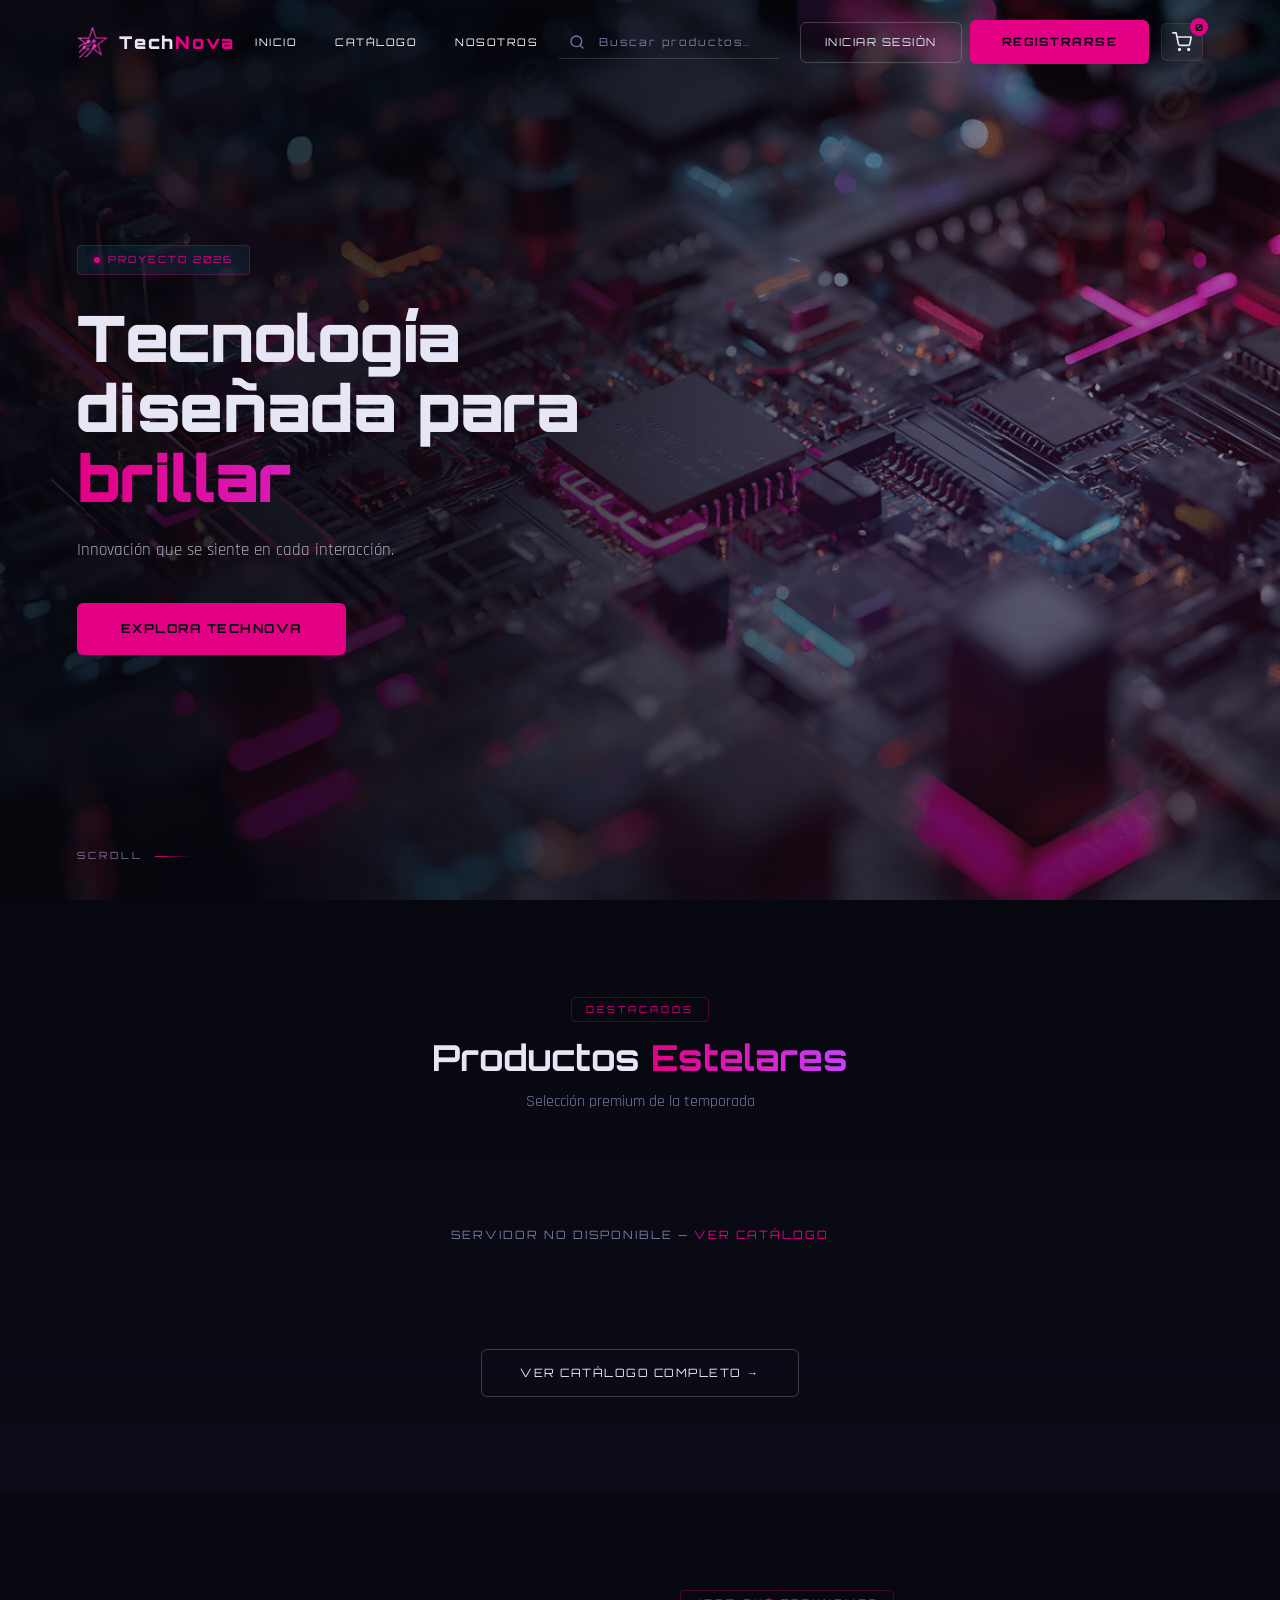
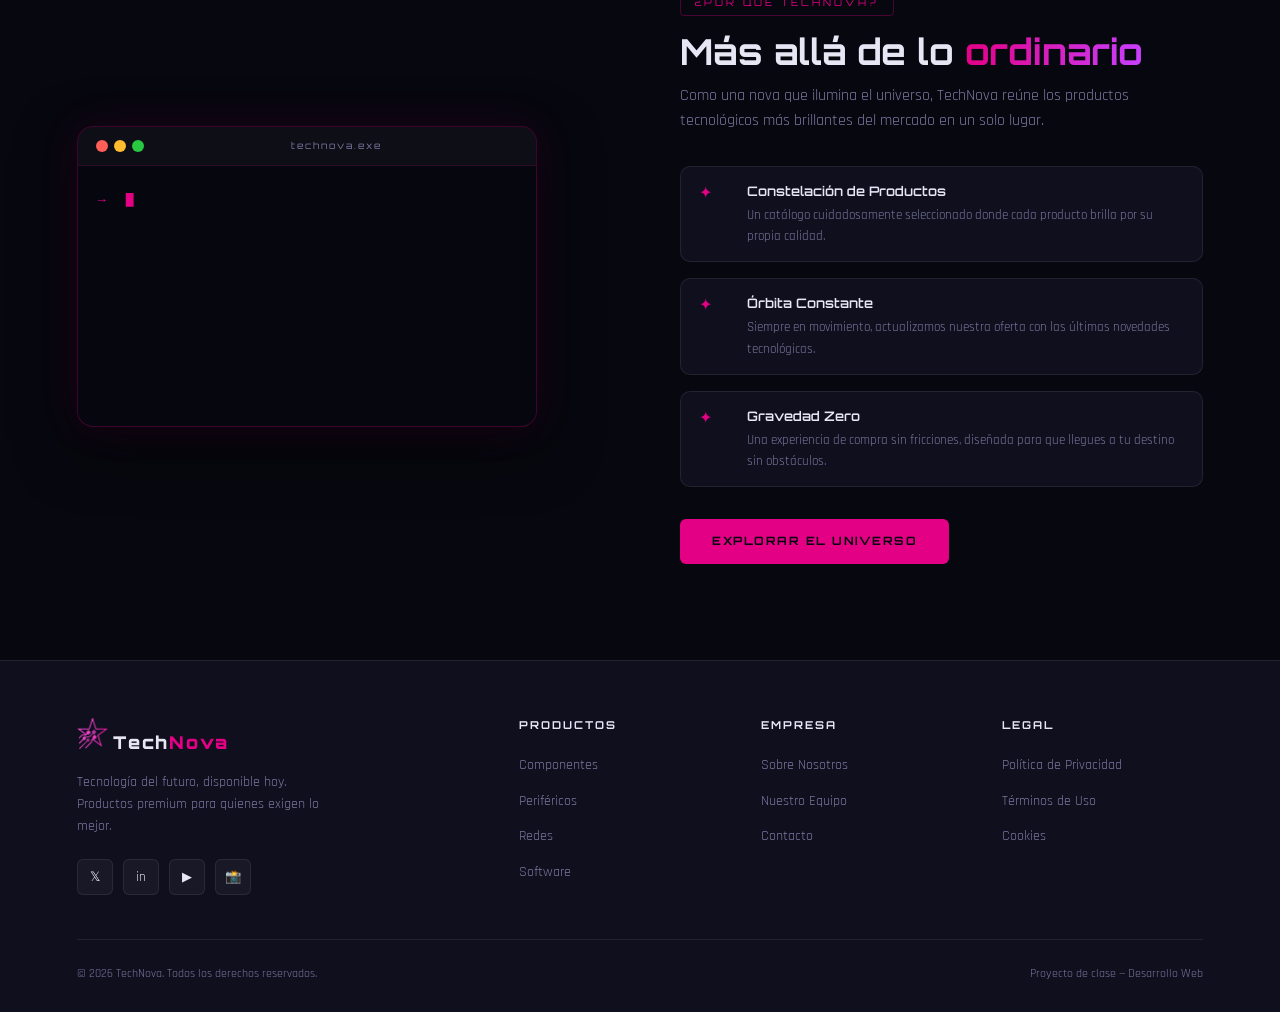
<file: FRONTEND - Technova/src/index.html>
<!DOCTYPE html>
<html lang="es">
<head>
  <meta charset="UTF-8" />
  <meta name="viewport" content="width=device-width, initial-scale=1.0"/>
  <title>TechNova — Tecnología que ilumina el futuro</title>
  <!-- Estilos de la página de inicio y del navbar -->
  <link rel="stylesheet" href="css/index.css" />
  <link rel="stylesheet" href="css/navbar.css" />
  <!-- Fuentes tipográficas del proyecto -->
  <link href="https://fonts.googleapis.com/css2?family=Orbitron:wght@400;600;700;900&family=Rajdhani:wght@300;400;500;600&display=swap" rel="stylesheet"/>
  <!-- Favicon -->
  <link rel="icon" href="img/logo-estrella.png" type="image/png">
</head>
<body>

<!-- NAVBAR
     El navbar se carga dinámicamente desde navbar.html mediante navbar.js -->
<div id="navbar-container"></div>

<!-- HERO
     Sección principal a pantalla completa con imagen de fondo, título y CTA -->
<section class="hero" id="inicio">
  <!-- Imagen de fondo del hero; JS añade la clase 'loaded' cuando termina de cargar
       para activar la animación de zoom de entrada -->
  <div class="hero-bg-img" id="heroBgImg"></div>
  <!-- Capa de degradados oscuros para mejorar la legibilidad del texto sobre la imagen -->
  <div class="hero-overlay"></div>

  <div class="hero-content">
    <!-- Badge de estado con punto parpadeante animado -->
    <div class="hero-badge">Proyecto 2026</div>
    <h1 class="hero-title">
      <span class="line-1">Tecnología</span>
      <span class="line-2">diseñada para <span class="gradient-text">brillar</span></span>
    </h1>
    <p class="hero-desc">
      Innovación que se siente en cada interacción.
    </p>
    <!-- CTA principal: ancla que desplaza suavemente a la sección de productos -->
    <div class="hero-actions">
      <a href="#productos" class="btn-neon btn-lg">Explora TechNova</a>
    </div>
  </div>

  <!-- Indicador de scroll animado en la esquina inferior izquierda -->
  <div class="scroll-indicator">
    <span>Scroll</span>
    <div class="scroll-line"></div>
  </div>
</section>

<!-- PRODUCTS
     Sección de productos destacados cargados desde la API.
     El grid se rellena dinámicamente mediante app.js (función cargarDestacados). -->
<section class="products" id="productos">
  <div class="section-header">
    <span class="section-tag">Destacados</span>
    <h2 class="section-title">Productos <span class="gradient-text">Estelares</span></h2>
    <p class="section-sub">Selección premium de la temporada</p>
  </div>

  <!-- Contenedor vacío que JS rellena con las tarjetas de los 3 productos destacados -->
  <div class="products-grid" id="featuredProductsGrid"></div>

  <div class="view-all">
    <a href="catalogo.html" class="btn-outline-lg">Ver Catálogo Completo →</a>
  </div>
</section>

<!-- FEATURES
     Sección de características con terminal animada a la izquierda
     y lista de puntos destacados a la derecha -->
<section class="features" id="nosotros">
  <div class="features-inner">

    <!-- Terminal falsa que reproduce una secuencia de comandos letra a letra.
         Al terminar transiciona al canvas de red de nodos y vuelve a empezar. -->
    <div class="terminal" id="terminalBox">
      <div class="terminal-header">
        <!-- Tres puntos de color estilo macOS (rojo, amarillo, verde) -->
        <div class="terminal-dots">
          <span class="t-dot dot-red"></span>
          <span class="t-dot dot-yellow"></span>
          <span class="t-dot dot-green"></span>
        </div>
        <span class="terminal-title">technova.exe</span>
      </div>
      <!-- Área de contenido del terminal; JS añade líneas aquí dinámicamente -->
      <div class="terminal-body" id="terminalBody">
        <div class="terminal-line">
          <span class="t-prompt">→</span>
          <!-- Elemento donde se escribe el texto del comando actual letra a letra -->
          <span class="t-text" id="terminalText"></span>
          <!-- Cursor parpadeante al final de la línea activa -->
          <span class="t-cursor">█</span>
        </div>
      </div>
      <!-- Canvas oculto por defecto; JS lo muestra cuando activa la visualización
           de red de nodos animados como alternativa al terminal -->
      <canvas id="networkCanvas" style="display:none; width:100%;"></canvas>
    </div>

    <!-- Bloque de texto con los puntos de venta de TechNova -->
    <div class="features-content">
      <span class="section-tag">¿Por qué TechNova?</span>
      <h2 class="section-title">Más allá de lo <span class="gradient-text">ordinario</span></h2>
      <p class="features-desc">
        Como una nova que ilumina el universo, TechNova reúne los productos
        tecnológicos más brillantes del mercado en un solo lugar.
      </p>

      <!-- Lista de tres características principales -->
      <div class="feature-list">
        <div class="feature-item">
          <div class="feat-icon">✦</div>
          <div>
            <h4>Constelación de Productos</h4>
            <p>Un catálogo cuidadosamente seleccionado donde cada producto brilla por su propia calidad.</p>
          </div>
        </div>
        <div class="feature-item">
          <div class="feat-icon">✦</div>
          <div>
            <h4>Órbita Constante</h4>
            <p>Siempre en movimiento, actualizamos nuestra oferta con las últimas novedades tecnológicas.</p>
          </div>
        </div>
        <div class="feature-item">
          <div class="feat-icon">✦</div>
          <div>
            <h4>Gravedad Zero</h4>
            <p>Una experiencia de compra sin fricciones, diseñada para que llegues a tu destino sin obstáculos.</p>
          </div>
        </div>
      </div>

      <div class="features-actions">
        <a href="catalogo.html" class="btn-neon">Explorar el universo</a>
      </div>
    </div>

  </div>
</section>

<!-- FOOTER
     Pie de página con logo, descripción, redes sociales y columnas de enlaces -->
<footer class="footer">
  <div class="footer-top">
    <!-- Columna de marca: logo, descripción y botones de redes sociales -->
    <div class="footer-brand">
      <div class="nav-logo">
        <img src="img/logo-estrella.png" alt="TechNova" class="logo-img"/>
        <span class="logo-text">Tech<span class="accent">Nova</span></span>
      </div>
      <p>Tecnología del futuro, disponible hoy. Productos premium para quienes exigen lo mejor.</p>
      <div class="social-links">
        <a href="#" class="social-btn">𝕏</a>
        <a href="#" class="social-btn">in</a>
        <a href="#" class="social-btn">▶</a>
        <a href="#" class="social-btn">📸</a>
      </div>
    </div>

    <!-- Columna de enlaces al catálogo por categoría -->
    <div class="footer-col">
      <h5>Productos</h5>
      <ul>
        <li><a href="catalogo.html">Componentes</a></li>
        <li><a href="catalogo.html">Periféricos</a></li>
        <li><a href="catalogo.html">Redes</a></li>
        <li><a href="catalogo.html">Software</a></li>
      </ul>
    </div>

    <!-- Columna de enlaces a páginas internas de la empresa -->
    <div class="footer-col">
      <h5>Empresa</h5>
      <ul>
        <li><a href="nosotros.html">Sobre Nosotros</a></li>
        <li><a href="nosotros.html">Nuestro Equipo</a></li>
        <li><a href="#">Contacto</a></li>
      </ul>
    </div>

    <!-- Columna de enlaces legales (placeholder, sin página real aún) -->
    <div class="footer-col">
      <h5>Legal</h5>
      <ul>
        <li><a href="#">Política de Privacidad</a></li>
        <li><a href="#">Términos de Uso</a></li>
        <li><a href="#">Cookies</a></li>
      </ul>
    </div>
  </div>

  <!-- Barra inferior del footer: copyright y crédito del proyecto -->
  <div class="footer-bottom">
    <p>© 2026 TechNova. Todos los derechos reservados.</p>
    <p>Proyecto de clase — Desarrollo Web</p>
  </div>
</footer>

<!-- MODAL LOGIN
     Modal personalizado (sin Bootstrap) para iniciar sesión desde la home.
     Se abre al pulsar el botón de login del navbar; se cierra con el botón X,
     el botón Cancelar o haciendo clic en el fondo del overlay. -->
<div class="modal-overlay" id="loginModal">
  <div class="modal-card cat-modal-content">
    <div class="modal-header cat-modal-header">
      <h5 class="cat-modal-title">Iniciar Sesión</h5>
      <!-- Botón X: navbar.js escucha el clic en #modal-close-login para cerrar -->
      <button class="modal-close cat-modal-close" id="modal-close-login">✕</button>
    </div>
    <div class="modal-body cat-modal-body">
      <form id="login-form" novalidate>
        <div class="cat-form-group">
          <label>Email</label>
          <input type="email" class="cat-input" placeholder="tu@email.com" required />
        </div>
        <div class="cat-form-group">
          <label>Contraseña</label>
          <input type="password" class="cat-input" placeholder="••••••••" required />
        </div>
        <!-- Mensaje de error oculto por defecto; app.js lo muestra si el login falla -->
        <div class="cat-login-error d-none">
          Email o contraseña incorrectos.
        </div>
        <div class="cat-modal-footer-row">
          <span class="register-text">¿No tienes cuenta? <a href="#" id="nbGoRegister">Registrarse</a></span>
          <div class="cat-modal-btns">
            <!-- Cancelar: navbar.js escucha #btn-cancel-login para cerrar el modal -->
            <button type="button" class="cat-btn-secondary" id="btn-cancel-login">Cancelar</button>
            <button type="submit" class="cat-btn-neon">Entrar</button>
          </div>
        </div>
      </form>
    </div>
  </div>
</div>


<!-- SCRIPTS
     Orden importante:
     1. config.js  → define BASE_URL antes que nada
     2. app.js     → productos destacados, terminal, login y scroll reveal
     3. navbar.js  → carga el navbar y gestiona modales globales -->
<script src="js/config.js"></script>
<script src="js/app.js"></script>
<script src="js/navbar.js"></script>

</body>
</html>
</file>
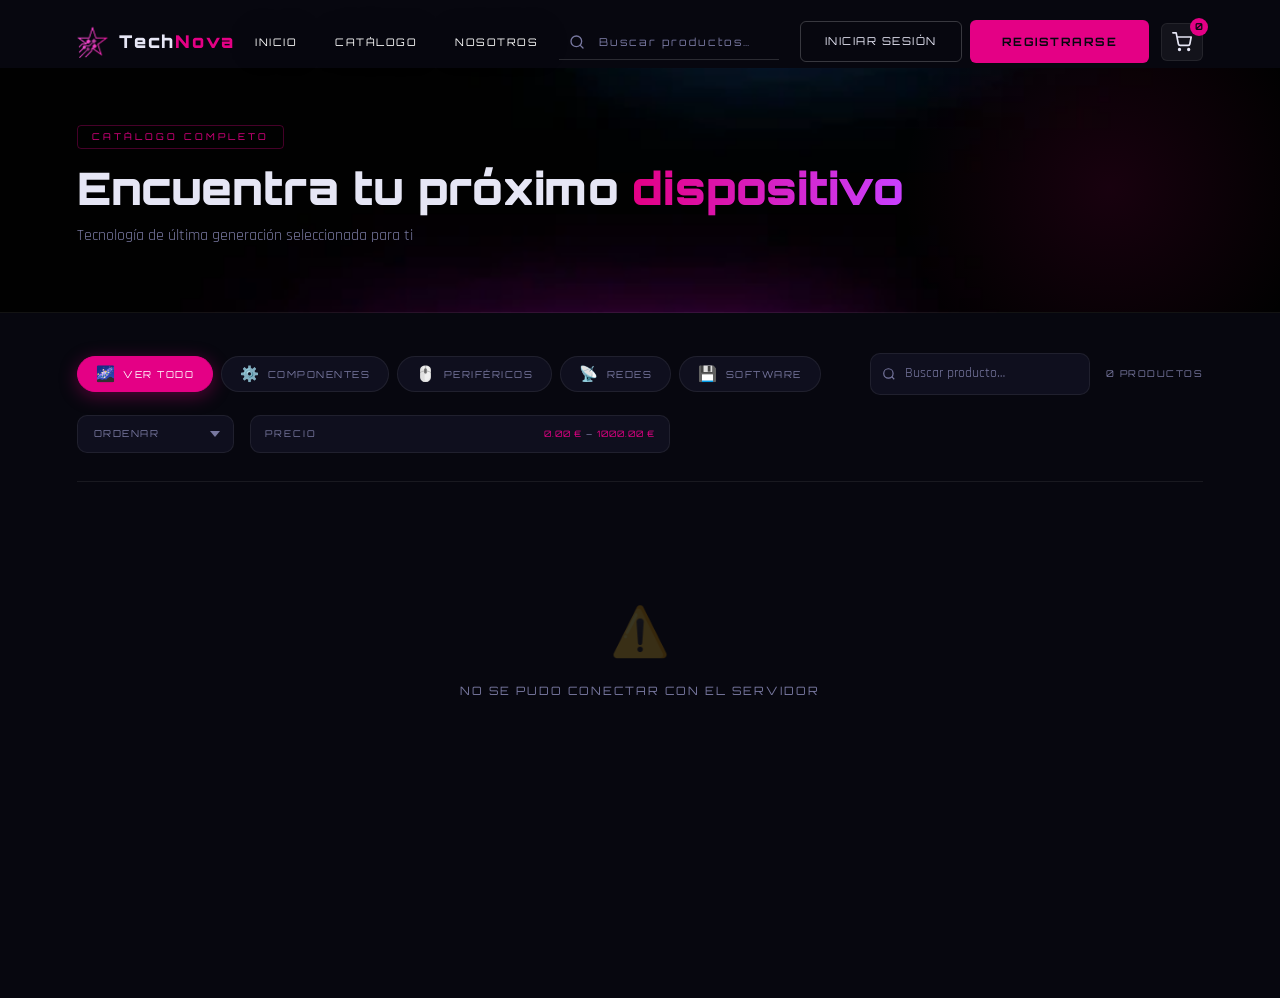
<file: FRONTEND - Technova/src/catalogo.html>
<!DOCTYPE html>
<html lang="es">
<head>
  <meta charset="UTF-8">
  <meta name="viewport" content="width=device-width, initial-scale=1.0">
  <title>Catálogo — TechNova</title>

  <!-- Bootstrap CSS: sistema de grid y componentes (modal, etc.) -->
  <link href="https://cdn.jsdelivr.net/npm/bootstrap@5.3.3/dist/css/bootstrap.min.css" rel="stylesheet">
  <!-- Bootstrap Icons: librería de iconos SVG de Bootstrap -->
  <link rel="stylesheet" href="https://cdn.jsdelivr.net/npm/bootstrap-icons@1.11.3/font/bootstrap-icons.css">
  <!-- Estilos del navbar y del catálogo -->
  <link rel="stylesheet" href="css/navbar.css" />
  <link rel="stylesheet" href="css/catalogo.css" />
  <!-- Fuentes tipográficas del proyecto -->
  <link href="https://fonts.googleapis.com/css2?family=Orbitron:wght@400;600;700;900&family=Rajdhani:wght@300;400;500;600&display=swap" rel="stylesheet"/>
  <!-- Favicon -->
  <link rel="icon" href="img/logo-estrella.png" type="image/png">
</head>

<body>

  <!-- NAVBAR compartido
       El navbar se carga dinámicamente desde navbar.html mediante navbar.js -->
  <div id="navbar-container"></div>

  <!-- HERO STRIP
       Banda decorativa con título y subtítulo de la página del catálogo -->
  <div class="cat-hero-strip">
    <!-- Efecto de brillo radial rosa decorativo en la esquina superior derecha -->
    <div class="cat-hero-glow"></div>
    <div class="cat-hero-content">
      <span class="cat-hero-tag">Catálogo completo</span>
      <h1 class="cat-hero-title">Encuentra tu próximo <span class="gradient-text">dispositivo</span></h1>
      <p class="cat-hero-sub">Tecnología de última generación seleccionada para ti</p>
    </div>
  </div>

  <!-- MAIN
       Contenido principal: toolbar de filtros y grid de productos -->
  <main class="cat-main">

    <!-- Toolbar: categorías, buscador, contador de resultados, ordenador y filtro de precio -->
    <div class="cat-toolbar">

        <!-- Píldoras de filtrado por categoría; "todos" viene activa por defecto -->
        <div class="categorias-grid" id="categoriasGrid">
            <button class="categoria-card active" data-categoria="todos">
                <span class="cat-emoji">🌌</span><span>Ver todo</span>
            </button>
            <button class="categoria-card" data-categoria="componentes">
                <span class="cat-emoji">⚙️</span><span>Componentes</span>
            </button>
            <button class="categoria-card" data-categoria="perifericos">
                <span class="cat-emoji">🖱️</span><span>Periféricos</span>
            </button>
            <button class="categoria-card" data-categoria="redes">
                <span class="cat-emoji">📡</span><span>Redes</span>
            </button>
            <button class="categoria-card" data-categoria="software">
                <span class="cat-emoji">💾</span><span>Software</span>
            </button>
        </div>

        <!-- Buscador y contador de resultados -->
        <div class="cat-toolbar-right">
            <div class="cat-search-bar">
                <!-- Icono de lupa superpuesto al input -->
                <svg width="14" height="14" viewBox="0 0 24 24" fill="none" stroke="currentColor" stroke-width="2">
                    <circle cx="11" cy="11" r="8" />
                    <line x1="21" y1="21" x2="16.65" y2="16.65" />
                </svg>
                <input type="text" id="buscador-productos" placeholder="Buscar producto…" autocomplete="off" />
            </div>
            <!-- JS actualiza este texto con el número de productos visibles (ej: "24 productos") -->
            <span class="cat-results-count" id="resultsCount"></span>
        </div>

        <!-- Controles de ordenación y filtro de precio -->
        <div class="cat-filters-inline">
            <!-- Select de ordenación: por nombre A-Z/Z-A o precio ascendente/descendente -->
            <select id="ordenar-productos" class="cat-sort-select">
                <option value="default">Ordenar</option>
                <option value="nombre-asc">Nombre A-Z</option>
                <option value="nombre-desc">Nombre Z-A</option>
                <option value="precio-asc">Precio menor</option>
                <option value="precio-desc">Precio mayor</option>
            </select>

            <!-- Filtro de rango de precio con canvas de constelación interactivo.
                 Los inputs range están ocultos; el canvas los sustituye visualmente.
                 JS inicializa los límites reales min/max a partir de los productos cargados. -->
            <div class="cat-price-filter">
                <span class="cat-price-label">Precio</span>

                <div class="cat-price-slider-wrap">
                    <div class="cat-price-track"></div>
                    <div class="cat-price-range" id="slider-range"></div>
                    <!-- Canvas donde se dibuja la visualización estilo constelación -->
                    <canvas id="constellation-price"></canvas>
                    <!-- Inputs range ocultos que guardan los valores min y max del filtro -->
                    <input type="range" id="precio-min" step="1">
                    <input type="range" id="precio-max" step="1">
                </div>

                <!-- Textos con los valores actuales del rango seleccionado -->
                <div class="cat-price-values">
                    <span id="precio-min-valor">0.00 €</span>
                    <span id="precio-max-valor">1000.00 €</span>
                </div>
            </div>
        </div>

    </div>

    <!-- Grid de productos: JS lo rellena dinámicamente con las tarjetas de producto -->
    <div id="catalogo-container" class="productos-grid"></div>

  </main>

  <!-- MODAL LOGIN
       Modal de Bootstrap para iniciar sesión desde el catálogo.
       Se abre al intentar añadir un producto sin estar autenticado. -->
  <div class="modal fade" id="loginModal" tabindex="-1">
    <div class="modal-dialog modal-dialog-centered">
      <div class="modal-content cat-modal-content">
        <form id="login-form" novalidate>
          <div class="cat-modal-header">
            <h5 class="cat-modal-title">Iniciar Sesión</h5>
            <!-- data-bs-dismiss cierra el modal de Bootstrap automáticamente -->
            <button type="button" class="cat-modal-close" data-bs-dismiss="modal">✕</button>
          </div>
          <div class="cat-modal-body">
            <div class="cat-form-group">
              <label>Email</label>
              <input type="email" class="cat-input" id="login-email" placeholder="tu@email.com" required>
            </div>
            <div class="cat-form-group">
              <label>Contraseña</label>
              <input type="password" class="cat-input" id="login-password" placeholder="••••••••" required>
            </div>
            <!-- Mensaje de error oculto por defecto; se muestra si las credenciales son incorrectas -->
            <div class="cat-login-error d-none" id="login-error">
              Email o contraseña incorrectos.
            </div>
            <div class="cat-modal-footer-row">
              <span class="register-text">¿No tienes cuenta? <a href="#" id="nbGoRegister">Registrarse</a></span>
              <div class="cat-modal-btns">
                <button type="button" class="cat-btn-secondary" data-bs-dismiss="modal">Cancelar</button>
                <button type="submit" class="cat-btn-neon">Entrar</button>
              </div>
            </div>
          </div>
        </form>
      </div>
    </div>
  </div>

  <!-- Bootstrap JS: necesario para que funcionen los modales de Bootstrap -->
  <script src="https://cdn.jsdelivr.net/npm/bootstrap@5.3.3/dist/js/bootstrap.bundle.min.js"></script>
  <!-- config.js define BASE_URL antes de que cualquier otro script haga peticiones a la API -->
  <script src="js/config.js"></script>
  <!-- Scripts del proyecto cargados como módulos ES6 -->
  <script type="module" src="js/app.js"></script>
  <script type="module" src="js/catalogo.js"></script>
  <script type="module" src="js/carrito.js"></script>
  <script type="module" src="js/navbar.js"></script>

</body>
</html>
</file>
<file: FRONTEND - Technova/src/css/index.css>
/* ════════════════════════════════════════════
   TECHNOVA — index.css  (Professional Edition)
   Hoja de estilos principal de la página de inicio
════════════════════════════════════════════ */

/* ── Variables globales de diseño ──
   Define la paleta de colores, fuentes, radios y transiciones
   reutilizables en toda la hoja de estilos mediante var() */
:root {
  --bg:        #07070f;                      /* Fondo principal, negro azulado muy oscuro */
  --bg-card:   #0f0f1e;                      /* Fondo de tarjetas y elementos elevados */
  --rosa:      #e40085;                      /* Color rosa neón principal, acentos y CTAs */
  --rosa-dim:  rgba(228,0,133,0.15);         /* Rosa translúcido para fondos suaves */
  --glow-rosa: rgba(228,0,133,0.28);         /* Rosa para efectos de sombra luminosa */
  --cyan:      #90fef1;                      /* Cian brillante, acentos secundarios */
  --cyan-dim:  rgba(0,212,255,0.18);         /* Cian translúcido para fondos y brillo */
  --magenta:   #c940ff;                      /* Magenta para degradados y badges */
  --blue:      #3d7fff;                      /* Azul complementario para elementos de detalle */
  --text:      #e6e6f5;                      /* Color de texto principal, blanco azulado */
  --text-muted:#7878a0;                      /* Texto secundario/apagado, gris azulado */
  --border:    rgba(255,255,255,0.08);       /* Borde sutil para separar elementos */
  --border-h:  rgba(0,212,255,0.3);          /* Borde cian en estados hover y activos */
  --glow-c:    rgba(0,212,255,0.28);         /* Cian para sombras luminosas de botones */
  --font-head: 'Orbitron', sans-serif;       /* Fuente de cabeceras, estilo futurista */
  --font-body: 'Rajdhani', sans-serif;       /* Fuente de cuerpo, legible y moderna */
  --radius:    10px;                         /* Radio de esquinas estándar */
  --radius-lg: 16px;                         /* Radio de esquinas grande para tarjetas */
  --t:         0.28s ease;                   /* Duración y curva de las transiciones */
}

/* ── Reset global ──
   Elimina márgenes y rellenos nativos, y usa box-sizing: border-box en todos los elementos */
*, *::before, *::after { box-sizing: border-box; margin: 0; padding: 0; }

/* Desplazamiento suave al navegar a anclas internas */
html { scroll-behavior: smooth; }

/* Estilos base del body: fuente, fondo, color, sin scroll horizontal */
body {
  font-family: var(--font-body);
  background: var(--bg);
  color: var(--text);
  overflow-x: hidden;
  font-size: 16px;
  line-height: 1.6;
}

/* Elimina subrayado de enlaces y hereda el color del padre */
a { text-decoration: none; color: inherit; }

/* Elimina los puntos de las listas */
ul { list-style: none; }

/* ── Barra de desplazamiento personalizada (solo Webkit/Chrome) ── */
::-webkit-scrollbar { width: 5px; }
::-webkit-scrollbar-track { background: var(--bg); }
::-webkit-scrollbar-thumb { background: var(--rosa); border-radius: 3px; }

/* ════ BUTTONS ════
   Sistema de botones reutilizables con variantes de estilo */

/* Botón principal neón: fondo rosa, hover cian */
.btn-neon {
  display: inline-block;
  padding: 13px 32px;
  background: var(--rosa);
  color: var(--bg);
  font-family: var(--font-head);
  font-size: 0.72rem;
  font-weight: 700;
  letter-spacing: 1.5px;
  text-transform: uppercase;
  border-radius: 6px;
  border: none;
  cursor: pointer;
  transition: var(--t);
}

/* Hover del botón neón: cambia a cian con sombra luminosa */
.btn-neon:hover {
  background: var(--cyan);
  color: var(--bg);
  transform: translateY(-1px);
  box-shadow: 0 6px 24px rgba(0,212,255,0.25);
}

/* Modificador de tamaño grande para btn-neon */
.btn-lg { padding: 16px 44px; font-size: 0.78rem; }

/* Botón con borde sutil y fondo transparente */
.btn-outline {
  display: inline-block;
  padding: 11px 24px;
  border: 1px solid rgba(255,255,255,0.2);
  color: var(--text);
  font-family: var(--font-head);
  font-size: 0.68rem;
  letter-spacing: 1.5px;
  text-transform: uppercase;
  border-radius: 6px;
  cursor: pointer;
  transition: var(--t);
  background: transparent;
}

/* Hover del btn-outline: borde más visible y texto más claro */
.btn-outline:hover {
  border-color: rgba(255,255,255,0.5);
  color: #fff;
  transform: translateY(-1px);
}

/* Variante grande del botón outline */
.btn-outline-lg {
  display: inline-block;
  padding: 14px 38px;
  border: 1px solid rgba(255,255,255,0.2);
  color: var(--text);
  font-family: var(--font-head);
  font-size: 0.72rem;
  letter-spacing: 1.5px;
  text-transform: uppercase;
  border-radius: 6px;
  cursor: pointer;
  transition: var(--t);
  background: transparent;
}

/* Hover del btn-outline-lg: borde blanco completo */
.btn-outline-lg:hover {
  border-color: #fff;
  color: #fff;
  transform: translateY(-1px);
}

/* Botón fantasma: sin borde ni fondo, solo texto semitransparente */
.btn-ghost {
  display: inline-block;
  padding: 16px 20px;
  color: rgba(230,230,245,0.5);
  font-family: var(--font-head);
  font-size: 0.72rem;
  letter-spacing: 1.5px;
  text-transform: uppercase;
  cursor: pointer;
  transition: var(--t);
  background: transparent;
  border: none;
}

/* Hover del btn-ghost: texto completamente visible */
.btn-ghost:hover { color: var(--text); }

/* ════ COMMON ════
   Componentes de texto y cabecera reutilizables entre secciones */

/* Pequeña etiqueta de sección (ej: "PRODUCTOS DESTACADOS") */
.section-tag {
  display: inline-block;
  padding: 4px 14px;
  border: 1px solid var(--border-h);
  color: var(--rosa);
  font-family: var(--font-head);
  font-size: 0.6rem;
  letter-spacing: 3px;
  text-transform: uppercase;
  border-radius: 4px;
  margin-bottom: 14px;
}

/* Título principal de sección, tamaño fluido según el ancho de pantalla */
.section-title {
  font-family: var(--font-head);
  font-size: clamp(1.7rem, 2.8vw, 2.4rem); /* Entre 1.7rem y 2.4rem según el viewport */
  font-weight: 700;
  line-height: 1.2;
  margin-bottom: 10px;
}

/* Subtítulo descriptivo de sección en color apagado */
.section-sub { color: var(--text-muted); font-size: 0.98rem; }

/* Cabecera de sección centrada con margen inferior */
.section-header { text-align: center; margin-bottom: 52px; }

/* Texto con degradado de rosa a magenta */
.gradient-text {
  background: linear-gradient(90deg, var(--rosa), var(--magenta));
  -webkit-background-clip: text;
  -webkit-text-fill-color: transparent;
  background-clip: text;
}

/* ════ HERO ════
   Sección principal a pantalla completa con imagen de fondo y contenido superpuesto */
.hero {
  position: relative;
  min-height: 100vh;          /* Ocupa al menos el 100% de la altura de la ventana */
  display: flex;
  align-items: center;
  padding: 0 6%;
  overflow: hidden;
}

/* Imagen de fondo del hero con efecto de zoom de entrada */
.hero-bg-img {
  position: absolute;
  inset: 0;
  background-image: url('../img/fondoplacaneon.jpg');
  background-size: cover;
  background-position: center 60%;
  background-repeat: no-repeat;
  z-index: 0;
  transform: scale(1.04);     /* Arranca ligeramente ampliada para animar el zoom de salida */
  transition: transform 8s ease;
}

/* Cuando la imagen se ha cargado (clase añadida por JS) vuelve a escala normal */
.hero-bg-img.loaded { transform: scale(1); }

/* Capa de degradados oscuros sobre la imagen para asegurar la legibilidad del texto */
.hero-overlay {
  position: absolute;
  inset: 0;
  background:
    linear-gradient(105deg,
      rgba(7,7,15,0.85) 0%,    /* Muy oscuro en el lado izquierdo donde está el texto */
      rgba(7,7,15,0.65) 42%,
      rgba(7,7,15,0.20) 70%,
      rgba(7,7,15,0.0) 100%),  /* Transparente en el borde derecho */
    linear-gradient(180deg, rgba(7,7,15,0.15) 0%, rgba(7,7,15,0.55) 100%); /* Oscurece parte inferior */
  z-index: 1;
}

/* Efecto de brillo magenta/rosa sobre la imagen usando mix-blend-mode */
.hero-bg-img::after {
  content: '';
  position: absolute;
  inset: 0;
  background: radial-gradient(
    ellipse at 70% 60%,
    rgba(201, 64, 255, 0.25) 0%,   /* Magenta en el centro del ellipse */
    rgba(255, 45, 120, 0.15) 35%,  /* Rosa al 35% */
    transparent 70%
  );
  mix-blend-mode: screen;          /* Mezcla aditiva para efecto de brillo sobre la imagen */
}

/* Contenido textual del hero: sobre todas las capas */
.hero-content {
  position: relative;
  z-index: 2;
  max-width: 640px;
}

/* Badge de estado en la parte superior del hero (ej: "DISPONIBLE AHORA") */
.hero-badge {
  display: inline-flex;
  align-items: center;
  gap: 8px;
  padding: 6px 16px;
  background: rgba(0,212,255,0.08);
  border: 1px solid var(--border-h);
  border-radius: 4px;
  font-family: var(--font-head);
  font-size: 0.62rem;
  letter-spacing: 2px;
  text-transform: uppercase;
  color: var(--rosa);
  margin-bottom: 28px;
}

/* Punto indicador parpadeante antes del texto del badge */
.hero-badge::before {
  content: '';
  width: 6px; height: 6px;
  background: var(--rosa);
  border-radius: 50%;
  box-shadow: 0 0 8px var(--rosa);
  animation: blink 2s ease-in-out infinite;
}

/* Animación de parpadeo del punto indicador */
@keyframes blink {
  0%, 100% { opacity: 1; }
  50% { opacity: 0.3; }
}

/* Título principal del hero con tamaño fluido responsive */
.hero-title {
  font-family: var(--font-head);
  font-size: clamp(2.4rem, 5vw, 4rem); /* Entre 2.4rem y 4rem según el viewport */
  font-weight: 900;
  line-height: 1.1;
  margin-bottom: 22px;
  letter-spacing: -0.5px;
}

/* Cada línea del título se muestra como bloque independiente */
.hero-title span { display: block; }

/* Tercera línea del título: más pequeña, apagada y con más espaciado */
.line-3 {
  color: var(--text-muted);
  font-size: 0.7em;
  font-weight: 400;
  margin-top: 6px;
  letter-spacing: 1px;
}

/* Párrafo descriptivo del hero con opacidad reducida */
.hero-desc {
  color: rgba(230,230,245,0.72);
  max-width: 500px;
  margin-bottom: 38px;
  font-size: 1.08rem;
  line-height: 1.7;
}

/* Fila de botones de acción del hero */
.hero-actions {
  display: flex;
  align-items: center;
  gap: 16px;
  flex-wrap: wrap;           /* Pasan a la siguiente línea si no caben */
}

/* Bloque de barras de valoración al pie del contenido del hero */
.hero-rating {
  display: flex;
  flex-direction: column;
  gap: 12px;
  margin-top: 44px;
  padding-top: 32px;
  border-top: 1px solid rgba(255,255,255,0.08);
  max-width: 320px;
}

/* Fila individual: etiqueta + barra de progreso + número */
.rating-bar {
  display: flex;
  align-items: center;
  gap: 12px;
}

/* Etiqueta de la barra de valoración (ej: "CALIDAD") */
.rating-label {
  font-family: var(--font-head);
  font-size: 0.58rem;
  letter-spacing: 2px;
  text-transform: uppercase;
  color: var(--text-muted);
  min-width: 90px;           /* Ancho fijo para alinear todas las barras */
}

/* Carril de fondo de la barra de progreso */
.rating-track {
  flex: 1;
  height: 2px;
  background: rgba(255,255,255,0.08);
  border-radius: 2px;
  overflow: hidden;
}

/* Relleno animado de la barra, anchura definida como variable CSS inline */
.rating-fill {
  height: 100%;
  width: var(--w);           /* Porcentaje definido en el HTML como style="--w: 95%" */
  background: linear-gradient(90deg, var(--rosa), var(--magenta));
  border-radius: 2px;
  animation: fillBar 1.5s ease forwards;
}

/* Animación de llenado de la barra de valoración */
@keyframes fillBar {
  from { width: 0; }
  to   { width: var(--w); }
}

/* Número de puntuación a la derecha de la barra */
.rating-num {
  font-family: var(--font-head);
  font-size: 0.65rem;
  font-weight: 700;
  color: var(--rosa);
  min-width: 20px;
}

/* Indicador de scroll en la esquina inferior izquierda del hero */
.scroll-indicator {
  position: absolute;
  bottom: 36px; left: 6%;
  display: flex;
  align-items: center;
  gap: 12px;
  color: var(--text-muted);
  font-family: var(--font-head);
  font-size: 0.62rem;
  letter-spacing: 3px;
  text-transform: uppercase;
  z-index: 2;
}

/* Línea horizontal animada que acompaña al texto "SCROLL" */
.scroll-line {
  width: 36px; height: 1px;
  background: linear-gradient(90deg, var(--rosa), transparent);
  animation: scrollAnim 2.5s ease-in-out infinite;
}

/* Animación de la línea de scroll: se alarga y se acorta continuamente */
@keyframes scrollAnim {
  0%, 100% { width: 36px; opacity: 0.7; }
  50%       { width: 60px; opacity: 1; }
}

/* ════ PRODUCTS ════
   Sección de productos destacados con grid de tarjetas */
.products {
  padding: 96px 6%;
  background: linear-gradient(180deg, var(--bg) 0%, rgba(15,15,30,0.6) 100%);
}

/* Grid de 3 columnas iguales para las tarjetas de producto */
.products-grid {
  display: grid;
  grid-template-columns: repeat(3, 1fr);
  gap: 24px;
  margin-bottom: 44px;
}

/* Tarjeta individual de producto */
.product-card {
  position: relative;
  background: var(--bg-card);
  border: 1px solid var(--border);
  border-radius: var(--radius-lg);
  padding: 28px;
  overflow: hidden;
  transition: var(--t);
  cursor: pointer;
}

/* Hover de la tarjeta: sube, borde cian y sombra profunda */
.product-card:hover {
  border-color: var(--border-h);
  transform: translateY(-5px);
  box-shadow: 0 16px 48px rgba(0,0,0,0.4);
}

/* Variante de tarjeta destacada con borde cian más visible */
.product-card.featured { border-color: rgba(0,212,255,0.2); }

/* Efecto de brillo radial cian en la parte superior de la tarjeta */
.card-glow {
  position: absolute;
  top: -60px; left: 50%;
  transform: translateX(-50%);
  width: 180px; height: 180px;
  background: radial-gradient(circle, rgba(0,212,255,0.06) 0%, transparent 70%);
  pointer-events: none;
  transition: var(--t);
}

/* Al hacer hover el brillo se amplía e intensifica */
.product-card:hover .card-glow {
  background: radial-gradient(circle, rgba(0,212,255,0.12) 0%, transparent 70%);
  width: 260px; height: 260px;
}

/* Badge en la esquina superior derecha de la tarjeta (ej: "NUEVO") */
.card-badge {
  position: absolute;
  top: 16px; right: 16px;
  padding: 3px 12px;
  background: var(--rosa);
  color: var(--bg);
  font-family: var(--font-head);
  font-size: 0.58rem;
  font-weight: 700;
  letter-spacing: 2px;
  border-radius: 4px;
}

/* Variante de badge magenta para productos "HOT" */
.badge-hot  { background: var(--magenta); color: #fff; }

/* Variante de badge degradada rosa-magenta para productos en oferta */
.badge-sale { background: linear-gradient(135deg,#ff3a6e,var(--magenta)); color:#fff; }

/* Zona de imagen del producto con altura fija y centrado */
.card-img {
  height: 160px;
  display: flex;
  align-items: center;
  justify-content: center;
  margin-bottom: 22px;
  position: relative;
}

/* Emoji de producto con animación de flotación continua */
.product-emoji {
  font-size: 4.5rem;
  transition: var(--t);
  animation: float-emoji 5s ease-in-out infinite;
  filter: drop-shadow(0 4px 12px rgba(0,212,255,0.2));
}

/* Al hacer hover el emoji escala y detiene la animación de flotación */
.product-card:hover .product-emoji {
  filter: drop-shadow(0 4px 24px rgba(0,212,255,0.4));
  transform: scale(1.06) translateY(-4px);
  animation: none;
}

/* Animación de flotación vertical suave del emoji */
@keyframes float-emoji {
  0%,100% { transform: translateY(0); }
  50%     { transform: translateY(-8px); }
}

/* Sombra elíptica difusa debajo del emoji, simula profundidad */
.card-img-glow {
  position: absolute;
  bottom: -4px; left: 50%;
  transform: translateX(-50%);
  width: 100px; height: 20px;
  background: radial-gradient(ellipse, rgba(0,212,255,0.2) 0%, transparent 70%);
  filter: blur(6px);
}

/* Etiqueta de categoría del producto encima del nombre */
.card-cat {
  display: block;
  font-family: var(--font-head);
  font-size: 0.62rem;
  letter-spacing: 2px;
  text-transform: uppercase;
  color: var(--rosa);
  margin-bottom: 6px;
}

/* Nombre del producto */
.card-body h3 {
  font-family: var(--font-head);
  font-size: 1rem;
  font-weight: 700;
  margin-bottom: 10px;
}

/* Descripción breve del producto */
.card-body p {
  color: var(--text-muted);
  font-size: 0.88rem;
  margin-bottom: 20px;
  line-height: 1.5;
}

/* Pie de tarjeta: precio a la izquierda y botón a la derecha */
.card-footer {
  display: flex;
  align-items: center;
  justify-content: space-between;
}

/* Precio del producto en negrita y tamaño grande */
.price {
  font-family: var(--font-head);
  font-size: 1.3rem;
  font-weight: 700;
}

/* Unidad de precio (ej: "/ ud.") en tamaño menor y apagado */
.price small { font-size: 0.85rem; color: var(--text-muted); }

/* Botón de añadir al carrito: borde cian, hover rosa */
.btn-add {
  padding: 8px 20px;
  background: transparent;
  border: 1px solid var(--border-h);
  color: var(--rosa);
  font-family: var(--font-head);
  font-size: 0.65rem;
  letter-spacing: 1px;
  border-radius: 6px;
  cursor: pointer;
  transition: var(--t);
}

/* Hover del botón añadir: fondo rosa sólido con sombra cian */
.btn-add:hover {
  background: var(--rosa);
  color: var(--bg);
  box-shadow: 0 4px 20px var(--glow-c);
}

/* Contenedor del enlace "Ver todos los productos" centrado */
.view-all { text-align: center; }

/* ════ FEATURES ════
   Sección de características del producto con visual interactivo a la derecha */
.features { padding: 96px 6%; }

/* Layout de dos columnas: texto a la izquierda, visual (terminal/canvas) a la derecha */
.features-inner {
  display: grid;
  grid-template-columns: 1fr 1fr;
  gap: 80px;
  align-items: center;
}

/* Contenedor del elemento visual de la sección (terminal o canvas) */
.features-visual {
  position: relative;
  display: flex;
  align-items: center;
  justify-content: center;
  height: 380px;
  width: 100%;
}

/* Texto descriptivo introductorio de la sección de features */
.features-desc { color: var(--text-muted); margin-bottom: 32px; font-size: 1rem; }

/* Lista vertical de características individuales */
.feature-list { display: flex; flex-direction: column; gap: 16px; margin-bottom: 32px; }

/* Ítem individual de característica: icono + título + descripción */
.feature-item {
  display: flex;
  align-items: flex-start;
  gap: 14px;
  padding: 14px 18px;
  background: var(--bg-card);
  border: 1px solid var(--border);
  border-radius: var(--radius);
  transition: var(--t);
}

/* Hover del ítem: borde cian y fondo ligeramente azulado */
.feature-item:hover { border-color: var(--border-h); background: rgba(0,212,255,0.03); }

/* Icono de la característica en color rosa */
.feat-icon {
  font-size: 1rem;
  color: var(--rosa);
  min-width: 34px;
  line-height: 1.6;
}

/* Título de la característica */
.feature-item h4 {
  font-family: var(--font-head); font-size: 0.82rem; font-weight: 600; margin-bottom: 3px;
}

/* Descripción de la característica en texto apagado */
.feature-item p { font-size: 0.83rem; color: var(--text-muted); }

/* Fila de botones de acción de la sección features */
.features-actions { display: flex; align-items: center; gap: 16px; flex-wrap: wrap; }

/* ── Terminal ──
   Componente visual de terminal de línea de comandos falsa */
.terminal {
  width: 100%;
  max-width: 460px;
  background: rgba(7,7,15,0.95);
  border: 1px solid rgba(228,0,133,0.25);
  border-radius: var(--radius-lg);
  overflow: hidden;
  box-shadow: 0 0 40px rgba(228,0,133,0.1), 0 20px 60px rgba(0,0,0,0.5);
  position: relative;
  z-index: 2;
  transition: opacity 0.8s ease, transform 0.8s ease;
}

/* Estado oculto del terminal: invisible y ligeramente reducido */
.terminal.hidden {
  opacity: 0;
  transform: scale(0.95);
  pointer-events: none;      /* No recibe interacciones del ratón cuando está oculto */
}

/* Barra superior del terminal con los tres puntos de control */
.terminal-header {
  display: flex;
  align-items: center;
  gap: 12px;
  padding: 12px 18px;
  background: rgba(255,255,255,0.03);
  border-bottom: 1px solid rgba(228,0,133,0.15);
}

/* Grupo de los tres puntos de colores del terminal */
.terminal-dots { display: flex; gap: 6px; }

/* Punto individual de los controles del terminal */
.t-dot { width: 12px; height: 12px; border-radius: 50%; }

/* Colores de los tres puntos estilo macOS */
.dot-red    { background: #ff5f57; }
.dot-yellow { background: #febc2e; }
.dot-green  { background: #28c840; }

/* Título centrado en la barra de título del terminal */
.terminal-title {
  font-family: var(--font-head);
  font-size: 0.58rem;
  letter-spacing: 2px;
  color: var(--text-muted);
  margin: 0 auto;            /* Se centra automáticamente entre los puntos y el espacio vacío */
}

/* Área de contenido del terminal con scroll oculto */
.terminal-body {
  padding: 24px 20px;
  min-height: 260px;
  max-height: 260px;
  overflow: hidden;          /* Las líneas que superan la altura quedan ocultas */
  display: flex;
  flex-direction: column;
  gap: 8px;
  transition: opacity 0.5s ease;
}

/* Línea individual de comando: prompt + texto en monospace */
.terminal-line {
  display: flex;
  align-items: flex-start;
  gap: 10px;
  font-family: 'Courier New', monospace;
  font-size: 0.82rem;
  line-height: 1.6;
}

/* Símbolo de prompt del terminal (ej: ">") en color rosa */
.t-prompt { color: var(--rosa); flex-shrink: 0; }

/* Texto de comando escrito por el usuario */
.t-text   { color: #e6e6f5; white-space: pre-wrap; }

/* Línea de output/respuesta del terminal con indentación */
.t-output {
  color: var(--text-muted);
  font-family: 'Courier New', monospace;
  font-size: 0.78rem;
  padding-left: 22px;
  line-height: 1.7;
}

/* Variante de output para mensajes de éxito (verde) */
.t-output.success   { color: #28c840; }

/* Variante de output para información destacada (rosa) */
.t-output.highlight { color: var(--rosa); }

/* Cursor parpadeante al final del input activo */
.t-cursor {
  color: var(--rosa);
  animation: cursorBlink 1s step-end infinite; /* step-end para parpadeo brusco, sin suavizado */
}

/* Animación de parpadeo del cursor de terminal */
@keyframes cursorBlink {
  0%, 100% { opacity: 1; }
  50%       { opacity: 0; }
}

/* ── Network Canvas ──
   Canvas para la visualización de red de nodos (alternativa al terminal) */
#networkCanvas {
  display: none;             /* Oculto por defecto, JS lo muestra cuando toca */
  width: 100%;
  height: 260px;
  transition: opacity 0.8s ease;
}

/* ════ CATEGORIES ════
   Sección de navegación por categorías de producto */
.categories { padding: 96px 6%; background: rgba(15,15,30,0.4); }

/* Grid de 6 columnas iguales para los ítems de categoría */
.cat-grid {
  display: grid;
  grid-template-columns: repeat(6, 1fr);
  gap: 18px;
}

/* Ítem individual de categoría: icono + nombre + cantidad */
.cat-item {
  text-align: center;
  padding: 26px 14px;
  background: var(--bg-card);
  border: 1px solid var(--border);
  border-radius: var(--radius-lg);
  cursor: pointer;
  transition: var(--t);
}

/* Hover del ítem de categoría: sube y añade sombra cian */
.cat-item:hover {
  border-color: var(--border-h);
  transform: translateY(-4px);
  box-shadow: 0 8px 32px rgba(0,212,255,0.08);
}

/* Emoji/icono de la categoría con escala en hover */
.cat-icon { font-size: 2rem; margin-bottom: 10px; display: block; transition: var(--t); }
.cat-item:hover .cat-icon { transform: scale(1.1); }

/* Nombre de la categoría */
.cat-item span {
  font-family: var(--font-head); font-size: 0.7rem; font-weight: 600;
  letter-spacing: 1px; color: var(--text); display: block; margin-bottom: 4px;
}

/* Número de productos de la categoría en texto apagado */
.cat-item p { font-size: 0.7rem; color: var(--text-muted); }

/* ════ NEWSLETTER ════
   Sección de suscripción al boletín con efectos de brillo decorativos */
.newsletter {
  position: relative; padding: 96px 6%; text-align: center; overflow: hidden;
}

/* Elementos de brillo difuso como decoración de fondo */
.nl-glow {
  position: absolute; border-radius: 50%; pointer-events: none; filter: blur(100px);
}

/* Brillo cian en la esquina superior izquierda */
.nl-glow-1 { width: 400px; height: 300px; top: 0; left: -80px; background: radial-gradient(circle, rgba(0,212,255,0.07) 0%, transparent 70%); }

/* Brillo magenta en la esquina superior derecha */
.nl-glow-2 { width: 350px; height: 300px; top: 0; right: -80px; background: radial-gradient(circle, rgba(201,64,255,0.07) 0%, transparent 70%); }

/* Contenido de la sección centrado con ancho máximo */
.nl-content { position: relative; z-index: 1; max-width: 520px; margin: 0 auto; }

/* Título del bloque de newsletter */
.nl-content h2 {
  font-family: var(--font-head);
  font-size: clamp(1.5rem, 2.8vw, 2.2rem);
  font-weight: 700; margin-bottom: 10px;
}

/* Subtítulo descriptivo del newsletter */
.nl-content p { color: var(--text-muted); margin-bottom: 28px; }

/* Formulario horizontal: input de email + botón de suscripción */
.nl-form {
  display: flex; gap: 10px; max-width: 460px; margin: 0 auto 14px;
}

/* Input de email del formulario de newsletter */
.nl-form input {
  flex: 1; padding: 13px 20px;
  background: var(--bg-card); border: 1px solid var(--border);
  border-radius: 6px; color: var(--text);
  font-family: var(--font-body); font-size: 0.95rem; outline: none; transition: var(--t);
}

/* Al enfocar el input: borde rosa y sombra luminosa */
.nl-form input:focus { border-color: var(--rosa); box-shadow: 0 0 16px var(--glow-rosa); }

/* Placeholder del campo de email */
.nl-form input::placeholder { color: var(--text-muted); }

/* Nota de privacidad o confirmación debajo del formulario */
.nl-note { font-size: 0.8rem; color: var(--rosa); height: 18px; }

/* ════ FOOTER ════
   Pie de página con logo, enlaces de navegación y redes sociales */
.footer {
  background: var(--bg-card);
  border-top: 1px solid var(--border);
  padding: 56px 6% 28px;
}

/* Grid superior del footer: columna de marca + 3 columnas de enlaces */
.footer-top {
  display: grid; grid-template-columns: 2fr 1fr 1fr 1fr;
  gap: 40px; margin-bottom: 44px;
}

/* Descripción breve de la marca en el footer */
.footer-brand p { color: var(--text-muted); font-size: 0.86rem; margin: 14px 0 22px; max-width: 250px; }

/* Fila de iconos de redes sociales */
.social-links { display: flex; gap: 10px; }

/* Botón cuadrado individual de red social */
.social-btn {
  width: 36px; height: 36px;
  background: rgba(255,255,255,0.04);
  border: 1px solid var(--border); border-radius: 6px;
  display: flex; align-items: center; justify-content: center;
  font-size: 0.82rem; transition: var(--t); cursor: pointer;
}

/* Hover del botón social: borde cian y fondo rosa tenue */
.social-btn:hover { border-color: var(--border-h); background: var(--rosa-dim); }

/* Encabezado de columna de enlaces del footer */
.footer-col h5 {
  font-family: var(--font-head); font-size: 0.68rem; font-weight: 700;
  letter-spacing: 2px; text-transform: uppercase;
  color: var(--text); margin-bottom: 18px;
}

/* Lista vertical de enlaces del footer */
.footer-col ul { display: flex; flex-direction: column; gap: 10px; }

/* Enlace individual del footer */
.footer-col ul a { font-size: 0.86rem; color: var(--text-muted); transition: var(--t); }

/* Hover del enlace del footer: se ilumina en rosa */
.footer-col ul a:hover { color: var(--rosa); }

/* Barra inferior del footer: copyright y textos legales */
.footer-bottom {
  border-top: 1px solid var(--border); padding-top: 24px;
  display: flex; align-items: center; justify-content: space-between;
  font-size: 0.78rem; color: var(--text-muted);
}

/* ════ REVEAL ════
   Clase base para la animación de aparición de elementos al hacer scroll */
.reveal { opacity: 0; transform: translateY(24px); transition: opacity 0.65s ease, transform 0.65s ease; }

/* Cuando el elemento entra en el viewport (JS añade esta clase) aparece suavemente */
.reveal.visible { opacity: 1; transform: translateY(0); }

/* ════ MODAL LOGIN ════
   Ventana emergente de inicio de sesión con fondo difuminado */

/* Capa de fondo oscura y borrosa detrás del modal */
.modal-overlay {
  position: fixed;
  inset: 0;
  background: rgba(0,0,0,0.7);
  backdrop-filter: blur(8px);   /* Desenfoque del contenido detrás del modal */
  z-index: 500;
  display: flex;
  align-items: center;
  justify-content: center;
  opacity: 0;
  pointer-events: none;          /* Desactivado hasta que se abra */
  transition: opacity 0.25s ease;
}

/* Cuando el modal está abierto (clase añadida por JS): visible e interactivo */
.modal-overlay.open {
  opacity: 1;
  pointer-events: all;
}

/* Tarjeta del modal centrada en la pantalla */
.modal-card {
  background: var(--bg-card);
  border: 1px solid var(--border);
  border-radius: var(--radius-lg);
  padding: 0;
  width: 100%;
  max-width: 500px;
  transform: translateY(20px);   /* Empieza desplazado hacia abajo */
  transition: transform 0.25s ease;
  overflow: hidden;
}

/* Al abrirse el modal la tarjeta sube a su posición normal */
.modal-overlay.open .modal-card {
  transform: translateY(0);
}

/* Cabecera del modal: título + botón de cierre */
.modal-header {
  display: flex;
  align-items: center;
  justify-content: space-between;
  padding: 22px 28px;
  border-bottom: 1px solid var(--border);
}

/* Título del modal */
.modal-header h3 {
  font-family: var(--font-head);
  font-size: 1.1rem;
  font-weight: 600;
  margin: 0;
}

/* Botón de cierre "×" del modal */
.modal-close {
  background: none;
  border: none;
  color: var(--text);
  font-size: 1.5rem;
  cursor: pointer;
  transition: var(--t);
  padding: 0;
  width: 28px;
  height: 28px;
  display: flex;
  align-items: center;
  justify-content: center;
}

/* Hover del botón de cierre: cambia a rosa y se agranda levemente */
.modal-close:hover {
  color: var(--rosa);
  transform: scale(1.2);
}

/* Cuerpo del modal con el formulario */
.modal-body {
  padding: 28px;
}

/* Grupo de campo de formulario: label + input apilados */
.form-group {
  margin-bottom: 18px;
}

/* Etiqueta del campo de formulario */
.form-group label {
  display: block;
  margin-bottom: 8px;
  font-size: 0.9rem;
  font-weight: 500;
  color: var(--text);
}

/* Input del formulario del modal con borde activo al enfocar */
.form-group input {
  width: 100%;
  padding: 12px 16px;
  background: rgba(255,255,255,0.05);
  border: 1px solid var(--border);
  border-radius: 8px;
  color: var(--text);
  font-family: var(--font-body);
  font-size: 0.95rem;
  transition: var(--t);
}

/* Al enfocar el input: fondo más claro, borde rosa y sombra */
.form-group input:focus {
  outline: none;
  background: rgba(255,255,255,0.08);
  border-color: var(--rosa);
  box-shadow: 0 0 16px rgba(228,0,133,0.15);
}

/* Placeholder del input del modal */
.form-group input::placeholder {
  color: var(--text-muted);
}

/* Mensaje de error de login (credenciales incorrectas) */
.login-error {
  background: rgba(255,68,68,0.15);
  border: 1px solid rgba(255,68,68,0.3);
  color: #ff6b6b;
  padding: 12px 16px;
  border-radius: 8px;
  font-size: 0.85rem;
  margin-bottom: 18px;
}

/* Oculta el mensaje de error cuando no hay error activo */
.login-error.d-none {
  display: none !important;
}

/* Clase utilitaria para que un elemento ocupe el 100% del ancho disponible */
.w-full {
  width: 100%;
}

/* Clase utilitaria para ocultar cualquier elemento */
.d-none {
  display: none !important;
}

/* ════ RESPONSIVE ════
   Adaptaciones del layout para distintos anchos de pantalla */

/* Pantallas medianas (≤ 1100px): la cuadrícula de categorías pasa a 3 columnas */
@media (max-width: 1100px) { .cat-grid { grid-template-columns: repeat(3, 1fr); } }

/* Tablets (≤ 900px) */
@media (max-width: 900px) {
  /* El grid de productos pasa a 1 columna centrada */
  .products-grid { grid-template-columns: 1fr; max-width: 400px; margin: 0 auto 44px; }
  /* Las features se apilan verticalmente */
  .features-inner { grid-template-columns: 1fr; }
  /* El visual de features ajusta su altura */
  .features-visual { height: 360px; }
  /* El footer pasa a dos columnas */
  .footer-top { grid-template-columns: 1fr 1fr; }
  /* El indicador de scroll se oculta en tablets */
  .scroll-indicator { display: none; }
}

/* Móviles (≤ 768px) */
@media (max-width: 768px) {
  /* Los enlaces de navegación y el botón outline del nav se ocultan */
  .nav-links, .nav-actions .btn-outline { display: none; }
  /* El botón hamburguesa se muestra */
  .hamburger { display: flex; }
  
  /* El menú desplegable móvil: se abre como panel fijo desde el nav */
  .nav-links.open {
    display: flex; flex-direction: column;
    position: fixed; top: 68px; left: 0; right: 0;
    background: rgba(7,7,15,0.98); backdrop-filter: blur(20px);
    padding: 28px 6%; border-bottom: 1px solid var(--border);
    gap: 22px; z-index: 999;
  }
  /* La cuadrícula de categorías pasa a 2 columnas en móvil */
  .cat-grid { grid-template-columns: repeat(2, 1fr); }
  /* El footer se apila en una sola columna */
  .footer-top { grid-template-columns: 1fr; }
  /* El pie del footer se centra y apila verticalmente */
  .footer-bottom { flex-direction: column; gap: 6px; text-align: center; }
  /* El formulario del newsletter también se apila verticalmente */
  .nl-form { flex-direction: column; }
}
</file>
<file: FRONTEND - Technova/src/css/navbar.css>
/* ════════════════════════════════════════════
   TECHNOVA — navbar.css
   Hoja de estilos para la barra de navegación global,
   buscador, carrito, modales de autenticación y menú móvil
════════════════════════════════════════════ */

/* ── Variables globales de diseño ──
   Paleta de colores, fuentes, radios y tiempos de transición
   compartidos con el resto de hojas de estilos del proyecto */
:root {
  --bg:        #07070f;                      /* Fondo principal, negro azulado muy oscuro */
  --bg-card:   #0f0f1e;                      /* Fondo de tarjetas y paneles */
  --rosa:      #e40085;                      /* Rosa neón principal, acentos y CTAs */
  --rosa-dim:  rgba(228,0,133,0.12);         /* Rosa translúcido para fondos suaves */
  --magenta:   #c940ff;                      /* Magenta para degradados y badges */
  --cyan:      #90fef1;                      /* Cian brillante, hover de botones */
  --cyan-dim:  rgba(0,212,255,0.18);         /* Cian translúcido para fondos hover */
  --text:      #e6e6f5;                      /* Texto principal, blanco azulado */
  --text-muted:#7878a0;                      /* Texto secundario/apagado, gris azulado */
  --border:    rgba(255,255,255,0.08);       /* Borde sutil para separar elementos */
  --border-h:  rgba(228,0,133,0.3);          /* Borde rosa para estados hover y focus */
  --glow-rosa: rgba(228,0,133,0.28);         /* Rosa para sombras luminosas */
  --font-head: 'Orbitron', sans-serif;       /* Fuente de cabeceras, estilo futurista */
  --font-body: 'Rajdhani', sans-serif;       /* Fuente de cuerpo, legible y moderna */
  --radius:    10px;                         /* Radio de esquinas estándar */
  --radius-lg: 16px;                         /* Radio de esquinas grande para tarjetas */
  --t:         0.28s ease;                   /* Duración y curva de las transiciones */
}

/* ════ NAVBAR ════
   Barra de navegación fija en la parte superior de la página.
   Comienza transparente y añade fondo glassmorphism al hacer scroll */
.navbar {
  position: fixed;
  top: 0; left: 0; right: 0;
  z-index: 1000;             /* Por encima del contenido de la página */
  display: flex;
  align-items: center;
  justify-content: space-between;
  padding: 20px 6%;
  background: transparent;   /* Transparente cuando el usuario está en la parte superior */
  transition: all 0.4s ease;
}

/* Cuando el usuario hace scroll, la navbar adopta fondo oscuro con desenfoque */
.navbar.scrolled {
  background: rgba(7,7,15,0.60);
  backdrop-filter: blur(24px);           /* Efecto glassmorphism */
  -webkit-backdrop-filter: blur(24px);   /* Prefijo para compatibilidad en Safari */
  padding: 14px 6%;                      /* Reduce el padding para una apariencia más compacta */
}

/* ── Logo de la marca ──
   Enlace que agrupa el icono/imagen y el nombre de la empresa */
a.nav-logo {
  display: flex;
  align-items: center;
  gap: 10px;
  text-decoration: none;
  color: inherit;
  flex-shrink: 0;            /* No se encoge cuando hay poco espacio en la fila */
}

/* Imagen del logo (si existe) */
.logo-img {
  width: 32px;
  height: 32px;
  object-fit: contain;
}

/* Icono emoji/SVG alternativo al logo de imagen */
.logo-icon { font-size: 1.4rem; color: var(--rosa); }

/* Texto del nombre de la marca */
.logo-text {
  font-family: var(--font-head);
  font-size: 1.1rem;
  font-weight: 900;
  letter-spacing: 2px;
}

/* Parte del nombre que se muestra en color rosa (ej: la "A" de "TECHNOVA") */
.logo-text .accent { color: var(--rosa); }

/* ── Menú de enlaces de navegación ──
   Lista horizontal de secciones de la página */
.nav-links {
  display: flex;
  align-items: center;
  gap: 38px;
  list-style: none;
  margin: 0;
  padding: 0;
}

/* Enlace individual de navegación con subrayado animado en hover */
.nav-links a {
  font-family: var(--font-head);
  font-size: 0.65rem;
  letter-spacing: 1.5px;
  text-transform: uppercase;
  color: #ffffff;
  transition: var(--t);
  position: relative;        /* Necesario para el pseudo-elemento de subrayado */
  text-shadow: 0 0 20px rgba(0,0,0,1), 0 0 40px rgba(0,0,0,0.8); /* Sombra para legibilidad sobre fondos claros */
  text-decoration: none;
}

/* Color blanco puro al pasar el ratón */
.nav-links a:hover { color: #fff; }

/* Línea rosa animada debajo del enlace (empieza con ancho 0) */
.nav-links a::after {
  content: '';
  position: absolute;
  bottom: -4px; left: 0;
  width: 0; height: 1px;
  background: var(--rosa);
  transition: var(--t);
}

/* Al hacer hover la línea rosa se expande al 100% del ancho del enlace */
.nav-links a:hover::after { width: 100%; }

/* Contenedor de las acciones del lado derecho del navbar */
.nav-actions { display: flex; align-items: center; gap: 12px; }

/* Grupo que contiene los botones de autenticación (login/registro) */
.auth-group  { display: flex; align-items: center; gap: 8px; }

/* Zona visible cuando el usuario ha iniciado sesión: saludo + botón de logout */
.user-zone {
  display: flex;
  align-items: center;
  gap: 12px;
  color: var(--text);
  font-size: 0.9rem;
}

/* Texto de saludo personalizado con el nombre del usuario */
#nav-saludo { font-weight: 500; }

/* Contenedor del botón de acceso al panel de administración */
.admin-zone { margin-left: 8px; }

/* Botón de acceso al panel admin, rosa con hover magenta */
.btn-admin {
  background: var(--rosa);
  color: var(--bg);
  padding: 6px 12px;
  border-radius: 6px;
  font-size: 0.8rem;
  font-weight: 600;
  text-decoration: none;
  transition: var(--t);
}

/* Hover del botón admin: fondo magenta y sube ligeramente */
.btn-admin:hover { background: var(--magenta); transform: translateY(-1px); }

/* ── Botón hamburguesa ──
   Visible solo en móvil, abre/cierra el menú de navegación */
.hamburger {
  display: none;             /* Oculto en escritorio */
  flex-direction: column;
  gap: 5px;
  background: none;
  border: none;
  cursor: pointer;
  padding: 4px;
  z-index: 1001;             /* Sobre el menú desplegable para poder cerrarlo */
  flex-shrink: 0;
}

/* Cada línea del icono hamburguesa */
.hamburger span {
  display: block;
  width: 24px;
  height: 2px;
  background: var(--text);
  transition: var(--t);
}

/* ── Search bar ──
   Campo de búsqueda en la navbar con lupa y resultados desplegables */
.nav-search {
  position: relative;
  display: flex;
  align-items: center;
}

/* Input de búsqueda: sin borde superior/lateral, solo borde inferior sutil */
.nav-search > input {
  width: 220px;
  padding: 9px 18px 9px 40px; /* Padding izquierdo para no solapar el icono de lupa */
  background: transparent;
  border: none;
  border-bottom: 1px solid rgba(255,255,255,0.15);
  color: var(--text);
  font-family: var(--font-head);
  font-size: 0.72rem;
  letter-spacing: 1px;
  outline: none;
  transition: var(--t);
}

/* Al enfocar: borde inferior rosa y el campo se ensancha */
.nav-search > input:focus {
  border-bottom-color: var(--rosa);
  width: 260px;
}

/* Placeholder del buscador con mayor espaciado de letras */
.nav-search > input::placeholder {
  color: var(--text-muted);
  letter-spacing: 2px;
  font-size: 0.68rem;
}

/* Botón de lupa superpuesto a la izquierda del input */
.search-btn {
  position: absolute;
  left: 10px;
  background: none;
  border: none;
  color: var(--text-muted);
  cursor: pointer;
  display: flex;
  align-items: center;
  transition: var(--t);
  padding: 0;
}

/* La lupa se colorea de rosa cuando el input está enfocado o al hacer hover */
.nav-search > input:focus ~ .search-btn,
.search-btn:hover { color: var(--rosa); }

/* Dropdown de resultados de búsqueda, oculto por defecto */
.search-dropdown {
  position: absolute;
  top: calc(100% + 16px); /* Aparece justo debajo del input con margen */
  left: -12px;
  right: -12px;
  background: rgba(7,7,15,0.97);
  border: 1px solid rgba(0,212,255,0.12);
  border-top: 2px solid var(--rosa); /* Línea rosa en la parte superior del panel */
  backdrop-filter: blur(24px);
  overflow: hidden;
  display: none;
  z-index: 200;
}

/* Cuando JS añade la clase .open el dropdown se hace visible */
.search-dropdown.open { display: block; }

/* Encabezado "RESULTADOS" generado con CSS antes del primer resultado */
.search-dropdown::before {
  content: 'RESULTADOS';
  display: block;
  padding: 8px 16px 6px;
  font-family: var(--font-head);
  font-size: 0.55rem;
  letter-spacing: 3px;
  color: var(--rosa);
  border-bottom: 1px solid rgba(255,255,255,0.05);
}

/* Ítem individual de resultado de búsqueda */
.search-result-item {
  padding: 10px 16px;
  font-size: 0.84rem;
  color: var(--text-muted);
  cursor: pointer;
  transition: var(--t);
  display: flex;
  align-items: center;
  gap: 12px;
  border-left: 2px solid transparent; /* Borde izquierdo invisible por defecto */
}

/* Hover del resultado: fondo cian muy sutil, borde rosa izquierdo y desplazamiento */
.search-result-item:hover {
  background: rgba(0,212,255,0.04);
  color: var(--text);
  border-left-color: var(--rosa);
  padding-left: 20px;        /* El texto se mueve hacia la derecha al hacer hover */
}

/* Mensaje que aparece cuando no hay resultados para la búsqueda */
.search-no-result {
  padding: 14px 16px;
  font-family: var(--font-head);
  font-size: 0.68rem;
  letter-spacing: 1px;
  color: var(--text-muted);
}

/* ── Cart button ──
   Botón del carrito de compra con contador de artículos */
.cart-btn {
  position: relative;        /* Necesario para posicionar el badge del contador */
  background: rgba(255,255,255,0.05);
  border: 1px solid var(--border);
  border-radius: 6px;
  color: var(--text);
  cursor: pointer;
  padding: 8px 10px;
  display: flex;
  align-items: center;
  transition: var(--t);
  text-decoration: none;
  flex-shrink: 0;
}

/* Hover del carrito: borde rosa, icono rosa y fondo cian tenue */
.cart-btn:hover {
  border-color: var(--border-h);
  color: var(--rosa);
  background: var(--cyan-dim);
}

/* Badge circular con el número de artículos en el carrito */
.cart-count {
  position: absolute;
  top: -6px; right: -6px;   /* Esquina superior derecha del botón */
  width: 18px; height: 18px;
  background: var(--rosa);
  color: var(--bg);
  font-family: var(--font-head);
  font-size: 0.6rem;
  font-weight: 700;
  border-radius: 50%;
  display: flex;
  align-items: center;
  justify-content: center;
}

/* Clase añadida por JS cuando se agrega un producto: anima el badge */
.cart-count.bump { animation: cartBump 0.3s ease; }

/* Animación de "rebote" del badge al añadir un artículo al carrito */
@keyframes cartBump {
  0%   { transform: scale(1); }
  50%  { transform: scale(1.4); } /* Se hincha brevemente */
  100% { transform: scale(1); }
}

/* ════ BUTTONS ════
   Sistema de botones globales reutilizables en toda la aplicación */

/* Botón principal rosa con hover cian */
.btn-neon {
  display: inline-block;
  padding: 13px 32px;
  background: var(--rosa);
  color: var(--bg);
  font-family: var(--font-head);
  font-size: 0.72rem;
  font-weight: 700;
  letter-spacing: 1.5px;
  text-transform: uppercase;
  border-radius: 6px;
  border: none;
  cursor: pointer;
  transition: var(--t);
  text-decoration: none;
}

/* Hover: fondo cian con sombra luminosa */
.btn-neon:hover {
  background: var(--cyan);
  color: var(--bg);
  transform: translateY(-1px);
  box-shadow: 0 6px 24px rgba(0,212,255,0.25);
}

/* Modificador de tamaño grande */
.btn-lg { padding: 16px 44px; font-size: 0.78rem; }

/* Botón con borde sutil y fondo transparente */
.btn-outline {
  display: inline-block;
  padding: 11px 24px;
  border: 1px solid rgba(255,255,255,0.2);
  color: var(--text);
  font-family: var(--font-head);
  font-size: 0.68rem;
  letter-spacing: 1.5px;
  text-transform: uppercase;
  border-radius: 6px;
  cursor: pointer;
  transition: var(--t);
  background: transparent;
  text-decoration: none;
}

/* Hover: borde más visible y texto blanco puro */
.btn-outline:hover {
  border-color: rgba(255,255,255,0.5);
  color: #fff;
  transform: translateY(-1px);
}

/* Variante grande del botón outline */
.btn-outline-lg {
  display: inline-block;
  padding: 14px 38px;
  border: 1px solid rgba(255,255,255,0.2);
  color: var(--text);
  font-family: var(--font-head);
  font-size: 0.72rem;
  letter-spacing: 1.5px;
  text-transform: uppercase;
  border-radius: 6px;
  cursor: pointer;
  transition: var(--t);
  background: transparent;
}

/* Hover: borde blanco completo */
.btn-outline-lg:hover { border-color: #fff; color: #fff; transform: translateY(-1px); }

/* Botón fantasma: sin borde ni fondo, solo texto semitransparente */
.btn-ghost {
  display: inline-block;
  padding: 16px 20px;
  color: rgba(230,230,245,0.5);
  font-family: var(--font-head);
  font-size: 0.72rem;
  letter-spacing: 1.5px;
  text-transform: uppercase;
  cursor: pointer;
  transition: var(--t);
  background: transparent;
  border: none;
}

/* Hover: texto completamente opaco */
.btn-ghost:hover { color: var(--text); }

/* ════ COMMON ════
   Componentes de texto y cabecera reutilizables entre secciones */

/* Etiqueta pequeña de sección con borde rosa */
.section-tag {
  display: inline-block;
  padding: 4px 14px;
  border: 1px solid var(--border-h);
  color: var(--rosa);
  font-family: var(--font-head);
  font-size: 0.6rem;
  letter-spacing: 3px;
  text-transform: uppercase;
  border-radius: 4px;
  margin-bottom: 14px;
}

/* Título principal de sección con tamaño fluido responsive */
.section-title {
  font-family: var(--font-head);
  font-size: clamp(1.7rem, 2.8vw, 2.4rem);
  font-weight: 700;
  line-height: 1.2;
  margin-bottom: 10px;
}

/* Subtítulo descriptivo de sección */
.section-sub { color: var(--text-muted); font-size: 0.98rem; }

/* Cabecera de sección centrada con margen inferior */
.section-header { text-align: center; margin-bottom: 52px; }

/* Texto con degradado de rosa a magenta */
.gradient-text {
  background: linear-gradient(90deg, var(--rosa), var(--magenta));
  -webkit-background-clip: text;
  -webkit-text-fill-color: transparent;
  background-clip: text;
}

/* ════ MODALES ════
   Ventanas emergentes de autenticación (login/registro) del navbar */

/* Capa de fondo oscura y difuminada detrás del modal */
.nb-modal-overlay {
  position: fixed;
  inset: 0;
  background: rgba(0,0,0,0.75);
  backdrop-filter: blur(8px);   /* Desenfoque del contenido de la página detrás */
  z-index: 2000;                /* Por encima del navbar y del resto del contenido */
  display: none;                /* Oculto por defecto */
  align-items: center;
  justify-content: center;
  padding: 20px;
  pointer-events: none;         /* No recibe interacciones hasta que se abra */
  opacity: 0;
  transition: opacity 0.25s ease;
}

/* Cuando JS añade .open: visible, flex y habilitado para interacción */
.nb-modal-overlay.open {
  display: flex;
  opacity: 1;
  pointer-events: all;
}

/* Tarjeta del modal centrada en la pantalla */
.nb-modal-card {
  background: #0f0f1e;
  border: 1px solid rgba(255,255,255,0.07);
  border-radius: 16px;
  width: 100%;
  max-width: 480px;
  transform: translateY(20px);   /* Empieza desplazada hacia abajo */
  transition: transform 0.25s ease;
  /* Sin overflow:hidden para que los dropdowns internos no queden recortados */
}

/* Al abrirse el modal la tarjeta sube a su posición natural */
.nb-modal-overlay.open .nb-modal-card {
  transform: translateY(0);
}

/* Cabecera del modal: título + botón de cierre */
.nb-modal-header {
  display: flex;
  align-items: center;
  justify-content: space-between;
  padding: 22px 28px;
  border-bottom: 1px solid rgba(255,255,255,0.07);
  border-radius: 16px 16px 0 0;  /* Redondea solo las esquinas superiores */
  background: #0f0f1e;
}

/* Título del modal en fuente tecnológica y mayúsculas */
.nb-modal-header h3 {
  font-family: var(--font-head);
  font-size: 0.85rem;
  font-weight: 700;
  letter-spacing: 2px;
  text-transform: uppercase;
  color: var(--text);
  margin: 0;
}

/* Cuerpo del modal con el formulario */
.nb-modal-body {
  padding: 28px;
  border-radius: 0 0 16px 16px;  /* Redondea solo las esquinas inferiores */
  background: #0f0f1e;
}

/* Botón de cierre "×" del modal */
.nb-modal-close {
  background: none;
  border: none;
  color: var(--text-muted);
  font-size: 1rem;
  cursor: pointer;
  transition: var(--t);
  padding: 4px 8px;
}

/* Hover del botón de cierre: se ilumina en blanco */
.nb-modal-close:hover { color: var(--text); }

/* Grupo de campo de formulario: label + input apilados */
.nb-form-group {
  display: flex;
  flex-direction: column;
  gap: 6px;
  margin-bottom: 16px;
}

/* Etiqueta del campo en mayúsculas y tamaño pequeño */
.nb-form-group label {
  font-family: var(--font-head);
  font-size: 0.56rem;
  letter-spacing: 2px;
  text-transform: uppercase;
  color: var(--text-muted);
}

/* Inputs del modal (email, password, text) con estilos forzados con !important
   para evitar que sean sobrescritos por hojas de estilos de terceros */
.nb-modal-card input[type="email"],
.nb-modal-card input[type="password"],
.nb-modal-card input[type="text"] {
  width: 100% !important;
  padding: 11px 16px !important;
  background: rgba(255,255,255,0.04) !important;
  border: 1px solid rgba(255,255,255,0.12) !important;
  border-radius: 10px !important;
  color: var(--text) !important;
  font-family: var(--font-body) !important;
  font-size: 0.95rem !important;
  letter-spacing: normal !important;
  outline: none !important;
  transition: border-color 0.28s ease, background 0.28s ease !important;
  display: block !important;
  box-sizing: border-box !important;
  pointer-events: all !important;    /* Asegura que los inputs siempre sean clicables */
  cursor: text !important;
  -webkit-text-fill-color: var(--text) !important; /* Fuerza el color en Safari */
}

/* Estado focus de los inputs del modal: borde rosa y fondo ligeramente rosado */
.nb-modal-card input[type="email"]:focus,
.nb-modal-card input[type="password"]:focus,
.nb-modal-card input[type="text"]:focus {
  border-color: var(--border-h) !important;
  background: rgba(228,0,133,0.04) !important;
}

/* Mensaje de error dentro del modal (ej: credenciales incorrectas) */
.nb-form-error {
  padding: 10px 14px;
  background: rgba(255,68,102,0.1);
  border: 1px solid rgba(255,68,102,0.3);
  border-radius: 10px;
  font-size: 0.82rem;
  color: #ff4466;
  margin-bottom: 14px;
}

/* Botón principal del modal: ocupa todo el ancho, rosa con hover blanco */
.nb-btn-neon {
  display: flex;
  align-items: center;
  justify-content: center;
  width: 100%;
  padding: 13px 24px;
  background: var(--rosa);
  color: #fff;
  font-family: var(--font-head);
  font-size: 0.72rem;
  font-weight: 700;
  letter-spacing: 1.5px;
  text-transform: uppercase;
  border: none;
  border-radius: 10px;
  cursor: pointer;
  transition: var(--t);
  margin-top: 4px;
}

/* Hover del botón del modal: fondo blanco, texto oscuro y sombra rosa */
.nb-btn-neon:hover {
  background: #fff;
  color: #07070f;
  box-shadow: 0 4px 20px rgba(228,0,133,0.3);
}

/* Texto de cambio entre login y registro al pie del modal */
.nb-modal-switch {
  text-align: center;
  font-size: 0.82rem;
  color: var(--text-muted);
  margin-top: 16px;
  margin-bottom: 0;
}

/* Enlace dentro del texto de cambio de modal */
.nb-modal-switch a { color: var(--rosa); cursor: pointer; text-decoration: none; }
.nb-modal-switch a:hover { text-decoration: underline; }

/* ════ CAT MODAL ════
   Variante alternativa del modal utilizada en la página de catálogo */

/* Contenedor de la tarjeta del modal de catálogo */
.cat-modal-content {
  background: var(--bg-card);
  border: 1px solid var(--border);
  border-radius: var(--radius-lg) !important;
  color: var(--text);
}

/* Cabecera del modal de catálogo */
.cat-modal-header {
  display: flex;
  align-items: center;
  justify-content: space-between;
  padding: 22px 28px;
  border-bottom: 1px solid var(--border);
}

/* Título del modal de catálogo */
.cat-modal-title {
  font-family: var(--font-head);
  font-size: 0.82rem;
  font-weight: 700;
  letter-spacing: 2px;
  text-transform: uppercase;
  margin: 0;
}

/* Botón de cierre del modal de catálogo */
.cat-modal-close {
  background: none;
  border: none;
  color: var(--text-muted);
  font-size: 1rem;
  cursor: pointer;
  transition: var(--t);
  padding: 4px 8px;
}
.cat-modal-close:hover { color: var(--text); }

/* Cuerpo del modal de catálogo */
.cat-modal-body { padding: 28px; }

/* Grupo de campo de formulario del modal de catálogo */
.cat-form-group { display: flex; flex-direction: column; gap: 6px; margin-bottom: 16px; }

/* Etiqueta del campo del modal de catálogo */
.cat-form-group label {
  font-family: var(--font-head);
  font-size: 0.56rem;
  letter-spacing: 2px;
  text-transform: uppercase;
  color: var(--text-muted);
}

/* Input reutilizable del modal de catálogo */
.cat-input {
  padding: 11px 16px;
  background: rgba(255,255,255,0.04);
  border: 1px solid var(--border);
  border-radius: var(--radius);
  color: var(--text);
  font-family: var(--font-body);
  font-size: 0.95rem;
  outline: none;
  transition: var(--t);
  width: 100%;
}

/* Focus del input: borde rosa y fondo rosado muy sutil */
.cat-input:focus { border-color: var(--border-h); background: rgba(228,0,133,0.04); }

/* Placeholder del input del modal de catálogo */
.cat-input::placeholder { color: var(--text-muted); }

/* Mensaje de error de login en el modal de catálogo */
.cat-login-error {
  padding: 10px 14px;
  background: rgba(255,68,102,0.1);
  border: 1px solid rgba(255,68,102,0.3);
  border-radius: var(--radius);
  font-size: 0.82rem;
  color: #ff4466;
  margin-bottom: 14px;
}

/* Fila inferior del modal de catálogo: enlace de registro + botones */
.cat-modal-footer-row {
  display: flex;
  align-items: center;
  justify-content: space-between;
  flex-wrap: wrap;
  gap: 12px;
  margin-top: 20px;
}

/* Texto con enlace al formulario de registro */
.register-text { font-size: 0.82rem; color: var(--text-muted); }
.register-text a { color: var(--rosa); }
.register-text a:hover { text-decoration: underline; }

/* Grupo de botones en el pie del modal de catálogo */
.cat-modal-btns { display: flex; gap: 8px; }

/* Botón principal del modal de catálogo */
.cat-btn-neon {
  display: inline-flex;
  align-items: center;
  justify-content: center;
  padding: 10px 24px;
  background: var(--rosa);
  color: #fff;
  font-family: var(--font-head);
  font-size: 0.62rem;
  font-weight: 700;
  letter-spacing: 1.5px;
  text-transform: uppercase;
  border: none;
  border-radius: var(--radius);
  cursor: pointer;
  transition: var(--t);
}

/* Hover: fondo blanco, texto oscuro y sombra rosa */
.cat-btn-neon:hover { background: #fff; color: var(--bg); box-shadow: 0 4px 20px rgba(228,0,133,0.3); }

/* Botón secundario del modal de catálogo: transparente con borde sutil */
.cat-btn-secondary {
  display: inline-flex;
  align-items: center;
  justify-content: center;
  padding: 10px 20px;
  background: transparent;
  color: var(--text-muted);
  font-family: var(--font-head);
  font-size: 0.62rem;
  letter-spacing: 1.5px;
  text-transform: uppercase;
  border: 1px solid rgba(255,255,255,0.1);
  border-radius: var(--radius);
  cursor: pointer;
  transition: var(--t);
}

/* Hover: texto más visible y borde más claro */
.cat-btn-secondary:hover { color: var(--text); border-color: rgba(255,255,255,0.25); }

/* ── Usuario logueado ──
   Zona del navbar que muestra el email y el botón de cerrar sesión */
.nb-user-zone { display: flex; align-items: center; gap: 10px; }

/* Email del usuario con truncado por ellipsis si es muy largo */
.nb-user-email {
  font-family: var(--font-head);
  font-size: 0.6rem;
  letter-spacing: 1px;
  color: var(--text-muted);
  max-width: 140px;
  overflow: hidden;
  text-overflow: ellipsis;   /* Añade "…" cuando el email no cabe en el ancho máximo */
  white-space: nowrap;
}

/* Botón de cerrar sesión: borde sutil, rojo al hacer hover */
.nb-btn-logout {
  background: none;
  border: 1px solid rgba(255,255,255,0.1);
  border-radius: 6px;
  color: var(--text-muted);
  font-family: var(--font-head);
  font-size: 0.58rem;
  letter-spacing: 1px;
  text-transform: uppercase;
  padding: 6px 12px;
  cursor: pointer;
  transition: var(--t);
}

/* Hover del botón de logout: texto rojo y borde rojo translúcido */
.nb-btn-logout:hover { color: #ff4466; border-color: rgba(255,68,102,0.4); }

/* ── Clases utilitarias ── */
.d-none { display: none !important; } /* Oculta cualquier elemento */
.w-full { width: 100%; }              /* Ocupa el 100% del ancho disponible */

/* ════ RESPONSIVE ════
   Adaptaciones del navbar para distintos tamaños de pantalla */

/* Pantallas medianas (≤ 1024px): el buscador se estrecha */
@media (max-width: 1024px) {
  .nav-search > input { width: 160px; }
  .nav-search > input:focus { width: 200px; }
}

/* Tablets y móviles (≤ 860px): se ocultan los enlaces y controles del navbar,
   y se muestra el botón hamburguesa */
@media (max-width: 860px) {
  .nav-links  { display: none; }      /* Menú de navegación oculto */
  .nav-search { display: none; }      /* Buscador oculto */
  .auth-group { display: none; }      /* Botones de login/registro ocultos */
  .nb-user-zone { display: none; }    /* Zona de usuario logueado oculta */
  .admin-zone { display: none; }      /* Botón de admin oculto */
  .hamburger  { display: flex; }      /* Botón hamburguesa visible */

  /* El carrito se alinea a la derecha, junto al botón hamburguesa */
  .nav-actions {
    margin-left: auto;
    margin-right: 12px;
  }

  /* Menú abierto en móvil: panel a pantalla completa con blur de fondo */
  .nav-links.open {
    display: flex;
    flex-direction: column;
    position: fixed;
    top: 0; left: 0; right: 0; bottom: 0; /* Ocupa toda la pantalla */
    background: rgba(7,7,15,0.98);
    backdrop-filter: blur(24px);
    padding: 80px 8% 40px;             /* Padding superior para no solapar el navbar */
    gap: 0;
    z-index: 999;
    align-items: flex-start;
    justify-content: flex-start;
    list-style: none;
    margin: 0;
    overflow-y: auto;                  /* Scroll vertical si hay muchos ítems */
  }

  /* Cada ítem de la lista ocupa el ancho completo con separador inferior */
  .nav-links.open li {
    width: 100%;
    border-bottom: 1px solid rgba(255,255,255,0.06);
  }

  /* Enlace del menú móvil: más grande y sin sombra de texto */
  .nav-links.open li a {
    display: block;
    padding: 20px 0;
    font-size: 1rem;
    letter-spacing: 3px;
    color: var(--text);
    text-shadow: none;
  }

  /* Hover en menú móvil: texto rosa */
  .nav-links.open li a:hover { color: var(--rosa); }

  /* Oculta el subrayado animado en el menú móvil */
  .nav-links.open li a::after { display: none; }
}

/* Móviles muy pequeños (≤ 480px): padding reducido y logo más pequeño */
@media (max-width: 480px) {
  .navbar { padding: 16px 5%; }
  .navbar.scrolled { padding: 12px 5%; }
  .logo-text { font-size: 0.9rem; }
}
</file>
<file: FRONTEND - Technova/src/css/catalogo.css>
/* ════════════════════════════════════════════
   TECHNOVA — catalogo.css
   Hoja de estilos principal para la página de catálogo de productos
════════════════════════════════════════════ */

/* ── Variables globales de diseño ──
   Aquí se definen todos los colores, fuentes, radios y tiempos de transición
   que se reutilizan en toda la hoja de estilos mediante var() */
:root {
  --bg:        #07070f;                      /* Color de fondo principal, negro azulado muy oscuro */
  --bg-card:   #0f0f1e;                      /* Fondo de las tarjetas, ligeramente más claro que el fondo base */
  --bg-card-h: #141428;                      /* Fondo de tarjetas al hacer hover, un tono más claro */
  --rosa:      #e40085;                      /* Color rosa neón principal, usado en botones y acentos */
  --rosa-dim:  rgba(228,0,133,0.1);          /* Versión translúcida del rosa para fondos suaves */
  --magenta:   #c940ff;                      /* Color magenta para degradados y acentos secundarios */
  --cyan:      #90fef1;                      /* Color cian claro, usado en el buscador y otros elementos */
  --text:      #e6e6f5;                      /* Color de texto principal, blanco azulado */
  --text-muted:#7878a0;                      /* Color de texto secundario/apagado, gris azulado */
  --border:    rgba(255,255,255,0.07);       /* Borde sutil casi invisible para separar elementos */
  --border-h:  rgba(228,0,133,0.3);          /* Borde rosa translúcido para estados hover y activos */
  --t:         0.25s ease;                   /* Duración y curva estándar de las transiciones CSS */
  --font-head: 'Orbitron', sans-serif;       /* Fuente de cabeceras, estilo tecnológico/futurista */
  --font-body: 'Rajdhani', sans-serif;       /* Fuente de cuerpo de texto, legible y moderna */
  --radius:    10px;                         /* Radio de esquinas estándar para inputs y botones */
  --radius-lg: 16px;                         /* Radio de esquinas grande para tarjetas y modales */
}

/* ── Reset básico de márgenes, rellenos y box-sizing ──
   Garantiza que todos los elementos calculen su tamaño incluyendo bordes y padding */
*, *::before, *::after { box-sizing: border-box; margin: 0; padding: 0; }

/* Desplazamiento suave al navegar a anclas internas de la página */
html { scroll-behavior: smooth; }

/* Estilos base del body: fuente, fondo oscuro, color de texto y sin desbordamiento horizontal */
body {
  font-family: var(--font-body);
  background: var(--bg);
  color: var(--text);
  min-height: 100vh;
  overflow-x: hidden;
}

/* Elimina el subrayado de los enlaces y hereda el color del padre */
a { text-decoration: none; color: inherit; }

/* Elimina los puntos de las listas no ordenadas */
ul { list-style: none; }

/* Clase utilitaria para ocultar elementos completamente */
.d-none { display: none !important; }

/* ── Personalización de la barra de desplazamiento (solo Webkit/Chrome) ── */
::-webkit-scrollbar { width: 5px; }                                  /* Ancho de la barra */
::-webkit-scrollbar-track { background: var(--bg); }                 /* Fondo del carril */
::-webkit-scrollbar-thumb { background: var(--rosa); border-radius: 3px; } /* Botón deslizante rosa */

/* ════ HERO STRIP ════
   Banda superior decorativa con imagen de fondo y texto introductorio del catálogo */
.cat-hero-strip {
  position: relative;
  margin-top: 68px;          /* Deja espacio para el navbar fijo superior */
  padding: 56px 6% 48px;
  overflow: hidden;
  border-bottom: 1px solid var(--border);
  background-image: url('../img/hero-cat-lineas.webp'); /* Imagen de fondo con líneas decorativas */
  background-size: cover;
  background-position: center;
}

/* Capa de opacidad degradada sobre la imagen de fondo para mejorar la legibilidad del texto */
.cat-hero-overlay {
  position: absolute;
  inset: 0;                  /* Ocupa todo el contenedor padre */
  background: linear-gradient(
    105deg,
    rgba(7,7,15,0.85) 0%,   /* Muy oscuro a la izquierda */
    rgba(7,7,15,0.65) 50%,  /* Semi-transparente en el centro */
    rgba(7,7,15,0.40) 100%  /* Más transparente a la derecha */
  );
  z-index: 0;
}

/* Contenedor del contenido del hero, sobre la capa de overlay */
.cat-hero-content {
  position: relative;
  z-index: 1;
}

/* Efecto de brillo radial rosa decorativo en la esquina superior derecha */
.cat-hero-glow {
  position: absolute;
  top: -80px; right: -80px;
  width: 500px; height: 400px;
  background: radial-gradient(circle, rgba(228,0,133,0.1) 0%, transparent 65%);
  pointer-events: none;      /* No interfiere con la interacción del usuario */
}

/* Limita el ancho del contenido del hero y lo centra horizontalmente */
.cat-hero-content {
  max-width: 1300px;
  margin: 0 auto;
}

/* Pequeña etiqueta de categoría sobre el título principal del hero */
.cat-hero-tag {
  display: inline-block;
  padding: 4px 14px;
  border: 1px solid var(--border-h);
  color: var(--rosa);
  font-family: var(--font-head);
  font-size: 0.58rem;
  letter-spacing: 3px;
  text-transform: uppercase;
  border-radius: 4px;
  margin-bottom: 14px;
}

/* Título principal del hero, tamaño fluido según el ancho de ventana */
.cat-hero-title {
  font-family: var(--font-head);
  font-size: clamp(1.8rem, 3.5vw, 2.8rem); /* Tamaño responsive entre 1.8rem y 2.8rem */
  font-weight: 900;
  line-height: 1.15;
  margin-bottom: 10px;
}

/* Subtítulo descriptivo debajo del título principal */
.cat-hero-sub {
  font-size: 1rem;
  color: var(--text-muted);
}

/* Clase utilitaria para aplicar texto con degradado de rosa a magenta */
.gradient-text {
  background: linear-gradient(90deg, var(--rosa), var(--magenta));
  -webkit-background-clip: text;    /* Necesario para que el degradado afecte solo al texto */
  -webkit-text-fill-color: transparent;
  background-clip: text;
}

/* ════ MAIN ════
   Contenedor principal del catálogo con ancho máximo y espaciado interno */
.cat-main {
  max-width: 1300px;
  margin: 0 auto;
  padding: 40px 6% 80px;
}

/* ════ TOOLBAR ════
   Barra de herramientas con categorías, buscador, ordenar y filtro de precio */
.cat-toolbar {
  display: flex;
  align-items: center;
  justify-content: space-between;
  gap: 20px;
  flex-wrap: wrap;           /* Permite que los elementos pasen a la siguiente línea en pantallas pequeñas */
  margin-bottom: 36px;
  padding-bottom: 28px;
  border-bottom: 1px solid var(--border);
}

/* Grupo derecho de la toolbar: contiene el buscador y controles de orden */
.cat-toolbar-right {
  display: flex;
  align-items: center;
  gap: 16px;
  flex-shrink: 0;            /* Evita que este grupo se encoja cuando hay poco espacio */
}

/* ════ CATEGORÍAS ════
   Conjunto de píldoras/botones de filtrado por categoría de producto */
.categorias-grid {
  display: flex;
  gap: 8px;
  flex-wrap: wrap;           /* Las categorías se reorganizan en varias filas si es necesario */
}

/* Tarjeta/botón individual de categoría en formato píldora */
.categoria-card {
  display: inline-flex;
  align-items: center;
  gap: 7px;
  padding: 9px 18px;
  background: var(--bg-card);
  border: 1px solid var(--border);
  border-radius: 50px;       /* Borde completamente redondeado (forma de píldora) */
  color: var(--text-muted);
  font-family: var(--font-head);
  font-size: 0.6rem;
  letter-spacing: 1.5px;
  text-transform: uppercase;
  cursor: pointer;
  transition: var(--t);
  white-space: nowrap;       /* Evita que el texto se parta en múltiples líneas */
}

/* Tamaño del emoji dentro de la tarjeta de categoría */
.categoria-card .cat-emoji { font-size: 0.95rem; line-height: 1; }

/* Estado hover de la categoría: borde rosa y fondo ligeramente rosado */
.categoria-card:hover {
  border-color: rgba(228,0,133,0.3);
  color: var(--text);
  background: rgba(228,0,133,0.06);
}

/* Estado activo (categoría seleccionada): fondo rosa sólido con sombra */
.categoria-card.active {
  background: var(--rosa);
  border-color: var(--rosa);
  color: #fff;
  box-shadow: 0 4px 18px rgba(228,0,133,0.35);
}

/* ════ SEARCH ════
   Barra de búsqueda con icono SVG superpuesto a la izquierda del input */
.cat-search-bar {
  position: relative;
  display: flex;
  align-items: center;
}

/* Icono de lupa posicionado dentro del input, no interfiere con clics */
.cat-search-bar svg {
  position: absolute;
  left: 12px;
  color: var(--text-muted);
  pointer-events: none;
  flex-shrink: 0;
}

/* Campo de texto del buscador con animación de expansión al enfocar */
.cat-search-bar input {
  width: 220px;
  padding: 9px 16px 9px 34px; /* Padding izquierdo mayor para no solapar el icono */
  background: var(--bg-card);
  border: 1px solid var(--border);
  border-radius: var(--radius);
  color: var(--text);
  font-family: var(--font-body);
  font-size: 0.88rem;
  outline: none;
  transition: var(--t);
}

/* Al enfocar el input se expande, cambia de borde y añade sombra rosa */
.cat-search-bar input:focus {
  border-color: var(--border-h);
  background: rgba(228,0,133,0.04);
  width: 260px;              /* El campo se ensancha al recibir el foco */
  box-shadow: 0 0 16px rgba(228,0,133,0.12);
}

/* Estilo del placeholder del campo de búsqueda */
.cat-search-bar input::placeholder { color: var(--text-muted); }

/* Contador de resultados mostrado en la toolbar (ej: "24 PRODUCTOS") */
.cat-results-count {
  font-family: var(--font-head);
  font-size: 0.58rem;
  letter-spacing: 1.5px;
  text-transform: uppercase;
  color: var(--text-muted);
  white-space: nowrap;
}

/* ════ FILTERS INLINE (ordenar + precio) ════
   Contenedor horizontal para los controles de ordenación y rango de precio */
.cat-filters-inline {
  display: flex;
  align-items: center;
  gap: 16px;
  flex-wrap: wrap;
}

/* ════ SORT SELECT ════
   Selector desplegable personalizado para ordenar los productos */
.cat-sort-select {
  appearance: none;           /* Elimina el estilo nativo del navegador */
  -webkit-appearance: none;   /* Prefijo para compatibilidad en Webkit */
  height: 38px;
  padding: 0 36px 0 16px;    /* Espacio derecho para el icono de flecha SVG inline */
  /* Flecha personalizada inyectada como SVG en data URI dentro de background */
  background: var(--bg-card)
    url("data:image/svg+xml,%3Csvg xmlns='http://www.w3.org/2000/svg' width='10' height='6' viewBox='0 0 10 6'%3E%3Cpath d='M0 0l5 6 5-6z' fill='%237878a0'/%3E%3C/svg%3E")
    no-repeat right 13px center;
  border: 1px solid var(--border);
  border-radius: var(--radius);
  color: var(--text-muted);
  font-family: var(--font-head);
  font-size: 0.6rem;
  letter-spacing: 1.5px;
  text-transform: uppercase;
  cursor: pointer;
  outline: none;
  transition: var(--t);
  white-space: nowrap;
}

/* Hover del selector: borde rosado y fondo tintado */
.cat-sort-select:hover {
  border-color: rgba(228,0,133,0.3);
  color: var(--text);
  background-color: rgba(228,0,133,0.06);
}

/* Focus del selector: borde rosa fuerte con sombra */
.cat-sort-select:focus {
  border-color: var(--border-h);
  background-color: rgba(228,0,133,0.04);
  box-shadow: 0 0 16px rgba(228,0,133,0.12);
  color: var(--text);
}

/* Estilos de las opciones dentro del desplegable */
.cat-sort-select option {
  background: var(--bg-card);
  color: var(--text);
  font-family: var(--font-head);
}

/* ════ PRICE RANGE FILTER — CONSTELLATION ════
   Filtro de rango de precio con un canvas personalizado ("constelación") en lugar
   de los inputs range nativos del navegador */
.cat-price-filter {
  display: flex;
  flex-direction: row;
  align-items: center;
  gap: 10px;
  border: 1px solid var(--border);
  border-radius: var(--radius);
  background: var(--bg-card);
  padding: 0 14px;
  height: 38px;
  min-width: 420px;
  flex: 1;                   /* Ocupa el espacio disponible en la fila */
  max-width: 620px;
  transition: border-color var(--t);
}

/* Resalta el borde del filtro al pasar el ratón por encima */
.cat-price-filter:hover {
  border-color: rgba(228,0,133,0.3);
}

/* Parte superior del filtro de precio (oculta, el canvas lo sustituye visualmente) */
.cat-price-top { display: none; }

/* Etiqueta de texto "PRECIO" dentro del filtro */
.cat-price-label {
  font-family: var(--font-head);
  font-size: 0.58rem;
  letter-spacing: 2px;
  text-transform: uppercase;
  color: var(--text-muted);
  white-space: nowrap;
  flex-shrink: 0;
}

/* Contenedor del canvas de constelación y los inputs range ocultos */
.cat-price-slider-wrap {
  position: relative;
  flex: 1;
  height: 38px;
  display: flex;
  align-items: center;
}

/* Track e input range nativos ocultados: el canvas los reemplaza visualmente */
.cat-price-track  { display: none; }
.cat-price-range  { display: none; }

/* Los inputs range permanecen invisibles pero accesibles para JS */
.cat-price-slider-wrap input[type="range"] {
  position: absolute;
  width: 100%;
  opacity: 0;
  pointer-events: none;      /* El canvas gestiona la interacción en su lugar */
  height: 0;
}

/* Canvas que dibuja la visualización estilo "constelación" del rango de precio */
#constellation-price {
  display: block;
  width: 100%;
  height: 38px;
  cursor: ew-resize;         /* Cursor de redimensión horizontal para indicar que es arrastrable */
}

/* Contenedor de los valores numéricos del rango seleccionado (mín y máx) */
.cat-price-values {
  display: flex;
  gap: 4px;
  align-items: center;
  flex-shrink: 0;
}

/* Valores numéricos del precio mostrados en rosa */
.cat-price-values span {
  font-family: var(--font-head);
  font-size: 0.55rem;
  letter-spacing: 1px;
  color: var(--rosa);
  white-space: nowrap;
}

/* Separador "–" entre el valor mínimo y máximo usando pseudo-elemento */
.cat-price-values span + span::before {
  content: '–';
  margin-right: 4px;
  color: var(--text-muted);
}

/* ════ GRID PRODUCTOS ════
   Cuadrícula responsive de tarjetas de producto con columnas automáticas */
.productos-grid {
  display: grid;
  grid-template-columns: repeat(auto-fill, minmax(230px, 1fr)); /* Mínimo 230px por columna */
  gap: 20px;
}

/* ════ CARD PRODUCTO ════
   Tarjeta individual de producto con animación de entrada y efecto hover */
.product-card-cat {
  background: var(--bg-card);
  border: 1px solid var(--border);
  border-radius: var(--radius-lg);
  overflow: hidden;
  display: flex;
  flex-direction: column;
  transition: border-color var(--t), transform var(--t), box-shadow var(--t);
  animation: fadeUp 0.4s ease both; /* Animación de aparición desde abajo al cargar */
  cursor: pointer;
}

/* Animación de entrada: la tarjeta sube desde abajo con fade in */
@keyframes fadeUp {
  from { opacity: 0; transform: translateY(18px); }
  to   { opacity: 1; transform: translateY(0); }
}

/* Hover de la tarjeta: sube ligeramente, borde rosado y sombra profunda */
.product-card-cat:hover {
  border-color: rgba(228,0,133,0.28);
  transform: translateY(-5px);
  box-shadow: 0 20px 48px rgba(0,0,0,0.45);
  background: var(--bg-card-h);
}

/* Tarjetas de productos agotados: semi-transparentes e inactivas */
.product-card-cat.agotado { opacity: 0.5; pointer-events: none; }

/* ── Imagen del producto ──
   Contenedor cuadrado de imagen con centrado flex y fondo muy sutil */
.card-img-wrap {
  position: relative;
  height: 190px;
  background: rgba(255,255,255,0.02);
  display: flex;
  align-items: center;
  justify-content: center;
  overflow: hidden;
  border-bottom: 1px solid var(--border);
}

/* Imagen del producto con padding interno y transición de zoom en hover */
.card-img-wrap img {
  width: 100%;
  height: 100%;
  object-fit: contain;       /* Mantiene proporciones sin recortar */
  padding: 18px;
  transition: transform 0.4s ease;
}

/* Zoom suave de la imagen al hacer hover sobre la tarjeta */
.product-card-cat:hover .card-img-wrap img {
  transform: scale(1.06);
}

/* Emoji o ícono de sustitución cuando no hay imagen disponible */
.card-img-placeholder {
  font-size: 3.5rem;
  opacity: 0.15;
}

/* ── Badge de stock ──
   Etiqueta pequeña en la esquina superior izquierda de la imagen */
.card-stock-badge {
  position: absolute;
  top: 10px; left: 10px;
  padding: 3px 10px;
  font-family: var(--font-head);
  font-size: 0.52rem;
  font-weight: 700;
  letter-spacing: 1.5px;
  text-transform: uppercase;
  border-radius: 4px;
}

/* Badge verde para productos disponibles */
.badge-disponible {
  background: rgba(34,204,102,0.12);
  color: #22cc66;
  border: 1px solid rgba(34,204,102,0.25);
}

/* Badge rojo para productos agotados */
.badge-agotado {
  background: rgba(255,68,102,0.12);
  color: #ff4466;
  border: 1px solid rgba(255,68,102,0.25);
}

/* ── Cuerpo de la tarjeta ──
   Sección de texto con nombre, descripción y stock disponible */
.card-body-cat {
  padding: 18px 20px 20px;
  display: flex;
  flex-direction: column;
  flex: 1;                   /* Ocupa todo el espacio vertical disponible */
  gap: 5px;
}

/* Nombre del producto en fuente tecnológica */
.card-nombre {
  font-family: var(--font-head);
  font-size: 0.8rem;
  font-weight: 700;
  color: var(--text);
  line-height: 1.35;
}

/* Descripción breve del producto limitada a 2 líneas con ellipsis */
.card-desc {
  font-size: 0.82rem;
  color: var(--text-muted);
  line-height: 1.45;
  flex: 1;
  display: -webkit-box;
  -webkit-line-clamp: 2;             /* Máximo 2 líneas visibles */
  -webkit-box-orient: vertical;
  overflow: hidden;
}

/* Texto pequeño que indica las unidades en stock */
.card-stock-text {
  font-family: var(--font-head);
  font-size: 0.55rem;
  letter-spacing: 1px;
  color: var(--text-muted);
  margin-top: 2px;
}

/* ── Footer de la tarjeta ──
   Fila inferior con precio y botón de añadir al carrito */
.card-footer-cat {
  display: flex;
  align-items: center;
  justify-content: space-between;
  margin-top: 14px;
  padding-top: 14px;
  border-top: 1px solid var(--border);
}

/* Precio del producto en negrita y tamaño destacado */
.card-precio {
  font-family: var(--font-head);
  font-size: 1.15rem;
  font-weight: 700;
  color: var(--text);
}

/* Texto de unidad (ej: "/ ud.") en tamaño menor y apagado */
.card-precio small {
  font-size: 0.72rem;
  color: var(--text-muted);
  font-weight: 400;
}

/* Botón base de "añadir al carrito" */
.btn-add-cart {
  padding: 8px 16px;
  font-family: var(--font-head);
  font-size: 0.58rem;
  letter-spacing: 1px;
  text-transform: uppercase;
  border-radius: var(--radius);
  cursor: pointer;
  transition: var(--t);
  border: none;
  white-space: nowrap;
}

/* Variante rosa activa para productos disponibles */
.btn-disponible {
  background: var(--rosa);
  color: #fff;
}

/* Hover del botón disponible: se vuelve blanco con texto oscuro */
.btn-disponible:hover {
  background: #fff;
  color: var(--bg);
  box-shadow: 0 4px 16px rgba(228,0,133,0.35);
  transform: translateY(-1px);
}

/* Variante gris inactiva para productos agotados (no es clickable) */
.btn-agotado {
  background: rgba(255,255,255,0.04);
  color: var(--text-muted);
  border: 1px solid var(--border);
  cursor: not-allowed;
}

/* ════ EMPTY STATE ════
   Estado vacío mostrado cuando no hay productos que coincidan con el filtro */
.cat-empty {
  grid-column: 1 / -1;      /* Ocupa todas las columnas del grid */
  display: flex;
  flex-direction: column;
  align-items: center;
  padding: 80px 20px;
  gap: 12px;
  color: var(--text-muted);
}

/* Icono grande y tenue en el estado vacío */
.cat-empty-icon { font-size: 3rem; opacity: 0.2; }

/* Mensaje de texto en el estado vacío */
.cat-empty p {
  font-family: var(--font-head);
  font-size: 0.72rem;
  letter-spacing: 2px;
  text-transform: uppercase;
}

/* ════ SKELETON LOADER ════
   Tarjetas de carga animadas que se muestran mientras los productos se cargan */
.skeleton-card {
  background: var(--bg-card);
  border: 1px solid var(--border);
  border-radius: var(--radius-lg);
  overflow: hidden;
  height: 340px;
}

/* Zona de imagen del skeleton con animación de brillo deslizante */
.skeleton-img {
  height: 190px;
  background: linear-gradient(90deg, rgba(255,255,255,0.03) 25%, rgba(255,255,255,0.06) 50%, rgba(255,255,255,0.03) 75%);
  background-size: 200% 100%;
  animation: shimmer 1.5s infinite;
}

/* Cuerpo del skeleton con varias líneas simuladas */
.skeleton-body { padding: 18px 20px; display: flex; flex-direction: column; gap: 10px; }

/* Línea genérica del skeleton con animación de brillo */
.skeleton-line {
  height: 10px;
  border-radius: 4px;
  background: linear-gradient(90deg, rgba(255,255,255,0.03) 25%, rgba(255,255,255,0.06) 50%, rgba(255,255,255,0.03) 75%);
  background-size: 200% 100%;
  animation: shimmer 1.5s infinite;
}

/* Variantes de ancho para las líneas del skeleton */
.skeleton-line.short { width: 60%; }
.skeleton-line.xshort { width: 40%; }

/* Animación shimmer: el destello se mueve de derecha a izquierda */
@keyframes shimmer {
  0%   { background-position: 200% 0; }
  100% { background-position: -200% 0; }
}

/* ════ MODAL ════
   Ventana emergente para login u otras acciones del catálogo */

/* Contenedor principal del modal con fondo oscuro y borde sutil */
.cat-modal-content {
  background: var(--bg-card);
  border: 1px solid var(--border);
  border-radius: var(--radius-lg) !important;
  color: var(--text);
}

/* Cabecera del modal con título y botón de cierre */
.cat-modal-header {
  display: flex;
  align-items: center;
  justify-content: space-between;
  padding: 22px 28px;
  border-bottom: 1px solid var(--border);
}

/* Título del modal en fuente tecnológica y mayúsculas */
.cat-modal-title {
  font-family: var(--font-head);
  font-size: 0.82rem;
  font-weight: 700;
  letter-spacing: 2px;
  text-transform: uppercase;
  margin: 0;
}

/* Botón "X" de cierre del modal */
.cat-modal-close {
  background: none;
  border: none;
  color: var(--text-muted);
  font-size: 1rem;
  cursor: pointer;
  transition: var(--t);
  padding: 4px 8px;
  line-height: 1;
}

/* El botón de cierre se ilumina al pasar el ratón */
.cat-modal-close:hover { color: var(--text); }

/* Cuerpo del modal con padding interno generoso */
.cat-modal-body { padding: 28px; }

/* ── Grupos de formulario ──
   Combinación de label + input apilados verticalmente */
.cat-form-group {
  display: flex;
  flex-direction: column;
  gap: 6px;
  margin-bottom: 16px;
}

/* Etiqueta del campo de formulario en mayúsculas y pequeña */
.cat-form-group label {
  font-family: var(--font-head);
  font-size: 0.56rem;
  letter-spacing: 2px;
  text-transform: uppercase;
  color: var(--text-muted);
}

/* Input reutilizable del modal con borde activo al enfocar */
.cat-input {
  padding: 11px 16px;
  background: rgba(255,255,255,0.04);
  border: 1px solid var(--border);
  border-radius: var(--radius);
  color: var(--text);
  font-family: var(--font-body);
  font-size: 0.95rem;
  outline: none;
  transition: var(--t);
  width: 100%;
}

/* Al enfocar el input cambia el borde a rosa */
.cat-input:focus {
  border-color: var(--border-h);
  background: rgba(228,0,133,0.04);
}

/* Placeholder de los inputs del modal */
.cat-input::placeholder { color: var(--text-muted); }

/* Mensaje de error de login (credenciales incorrectas, etc.) */
.cat-login-error {
  padding: 10px 14px;
  background: rgba(255,68,102,0.1);
  border: 1px solid rgba(255,68,102,0.3);
  border-radius: var(--radius);
  font-size: 0.82rem;
  color: #ff4466;
  margin-bottom: 14px;
}

/* Fila inferior del modal: enlace de registro y botones de acción */
.cat-modal-footer-row {
  display: flex;
  align-items: center;
  justify-content: space-between;
  flex-wrap: wrap;
  gap: 12px;
  margin-top: 20px;
}

/* Texto de invitación al registro */
.register-text { font-size: 0.82rem; color: var(--text-muted); }

/* Enlace dentro del texto de registro */
.register-text a { color: var(--rosa); }
.register-text a:hover { text-decoration: underline; }

/* Grupo de botones del footer del modal */
.cat-modal-btns { display: flex; gap: 8px; }

/* Botón principal neón del modal (rosa con hover blanco) */
.cat-btn-neon {
  display: inline-flex;
  align-items: center;
  justify-content: center;
  padding: 10px 24px;
  background: var(--rosa);
  color: #fff;
  font-family: var(--font-head);
  font-size: 0.62rem;
  font-weight: 700;
  letter-spacing: 1.5px;
  text-transform: uppercase;
  border: none;
  border-radius: var(--radius);
  cursor: pointer;
  transition: var(--t);
}

/* Hover del botón neón: fondo blanco con texto oscuro */
.cat-btn-neon:hover {
  background: #fff;
  color: var(--bg);
  box-shadow: 0 4px 20px rgba(228,0,133,0.3);
}

/* Botón secundario transparente con borde sutil */
.cat-btn-secondary {
  display: inline-flex;
  align-items: center;
  justify-content: center;
  padding: 10px 20px;
  background: transparent;
  color: var(--text-muted);
  font-family: var(--font-head);
  font-size: 0.62rem;
  letter-spacing: 1.5px;
  text-transform: uppercase;
  border: 1px solid rgba(255,255,255,0.1);
  border-radius: var(--radius);
  cursor: pointer;
  transition: var(--t);
}

/* Hover del botón secundario: texto más claro y borde más visible */
.cat-btn-secondary:hover { color: var(--text); border-color: rgba(255,255,255,0.25); }

/* ════ RESPONSIVE ════
   Adaptaciones del layout para pantallas más pequeñas */

/* Tablets y pantallas medianas (≤ 900px) */
@media (max-width: 900px) {
  /* La toolbar se apila verticalmente */
  .cat-toolbar { flex-direction: column; align-items: flex-start; }
  /* El grupo derecho ocupa todo el ancho y distribuye su espacio */
  .cat-toolbar-right { width: 100%; justify-content: space-between; }
}

/* Móviles (≤ 600px) */
@media (max-width: 600px) {
  .cat-hero-strip { padding: 40px 5% 32px; }
  /* El grid de productos pasa a 2 columnas */
  .productos-grid { grid-template-columns: repeat(2, 1fr); gap: 12px; }
  /* El campo de búsqueda se estrecha */
  .cat-search-bar input { width: 160px; }
  .cat-search-bar input:focus { width: 180px; }
}

/* Móviles muy pequeños (≤ 400px) */
@media (max-width: 400px) {
  /* El grid pasa a una sola columna */
  .productos-grid { grid-template-columns: 1fr; }
}

/* ── Fix: altura mínima del grid para evitar colapso visual ── */
.productos-grid {
  min-height: 400px;
}

/* ── Repetición de estilos del skeleton loader (refuerzo) ──
   Se redefinen para garantizar que los estilos no sean sobreescritos */
.skeleton-card {
  background: var(--bg-card);
  border: 1px solid var(--border);
  border-radius: var(--radius-lg);
  overflow: hidden;
  height: 340px;
}

.skeleton-img {
  height: 190px;
  background: linear-gradient(90deg,
    rgba(255,255,255,0.03) 25%,
    rgba(255,255,255,0.07) 50%,   /* Pico del destello ligeramente más brillante que la primera definición */
    rgba(255,255,255,0.03) 75%);
  background-size: 200% 100%;
  animation: shimmer 1.5s infinite;
}

.skeleton-body {
  padding: 18px 20px;
  display: flex;
  flex-direction: column;
  gap: 10px;
}

.skeleton-line {
  height: 10px;
  border-radius: 4px;
  background: linear-gradient(90deg,
    rgba(255,255,255,0.03) 25%,
    rgba(255,255,255,0.07) 50%,
    rgba(255,255,255,0.03) 75%);
  background-size: 200% 100%;
  animation: shimmer 1.5s infinite;
}

/* Variantes de ancho de línea skeleton (redefinidas para consistencia) */
.skeleton-line.short  { width: 60%; }
.skeleton-line.xshort { width: 40%; }

/* Redefinición de la animación shimmer (coincide con la primera declaración) */
@keyframes shimmer {
  0%   { background-position: 200% 0; }
  100% { background-position: -200% 0; }
}
</file>
